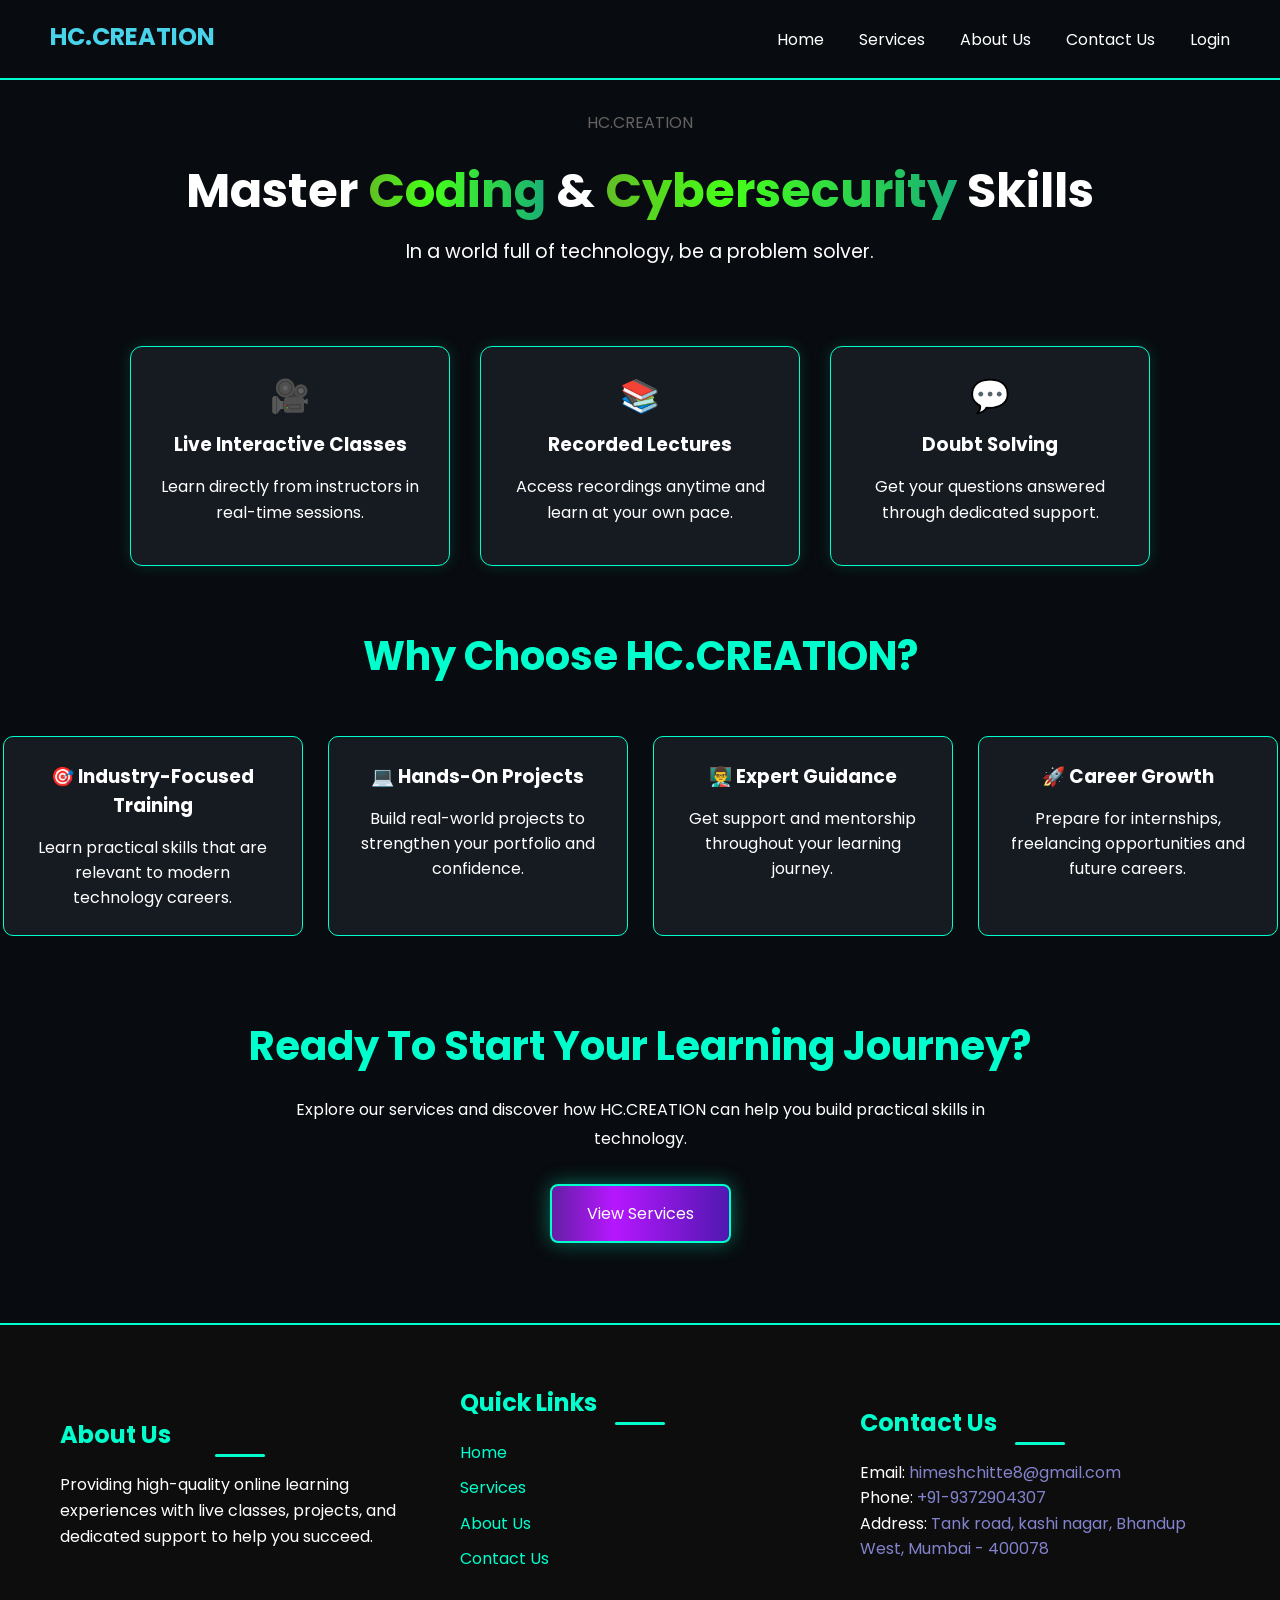
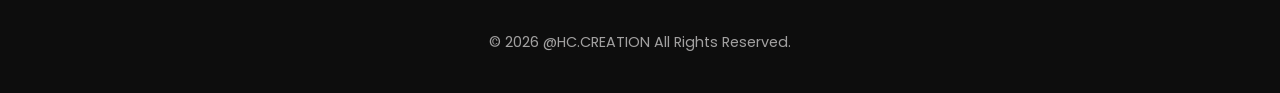
<file: index.html>
<!DOCTYPE html>
<html lang="en">
  <head>
    <meta charset="UTF-8" />
    <meta name="viewport" content="width=device-width, initial-scale=1.0" />
    <meta name="description" content="HC.CREATION - Learn Coding, Cybersecurity, Ethical Hacking, Web Development and Technology Skills through Live Classes and Practical Learning." />
    <meta name="keywords" content="HC Creation, Coding Classes, Cybersecurity, Ethical Hacking, Web Development, Online Learning, Programming Courses" />
    <meta name="author" content="HC.CREATION" />

    <title>HC.CREATION | Online Learning Platform</title>
    <link rel="icon" type="image/png" href="Logo HC.png" />
    <link rel="stylesheet" href="style.css" />
    <link rel="preconnect" href="https://fonts.googleapis.com" />
    <link rel="preconnect" href="https://fonts.gstatic.com" crossorigin />
    <link href="https://fonts.googleapis.com/css2?family=Poppins:wght@100;200;300;400;500;600;700;800;900&display=swap" rel="stylesheet" />
    <script src="index.js" defer></script>
  </head>

  <body>
    <nav>
      <div class="logo">
        <label class="Logo">HC.CREATION</label>
      </div>
      <ul class="sidebar">
        <li onclick="hideSidebar()">
          <a href="#">
            <svg xmlns="http://www.w3.org/2000/svg" height="26px" viewBox="0 -960 960 960" width="26px" fill="#e8eaed">
              <path d="m256-200-56-56 224-224-224-224 56-56 224 224 224-224 56 56-224 224 224 224-56 56-224-224-224 224Z" />
            </svg>
          </a>
        </li>
        <li>
          <a href="index.html">Home</a>
        </li>
        <li>
          <a href="Services.html">Services</a>
        </li>
        <li>
          <a href="About.html">About Us</a>
        </li>
        <li>
          <a href="Contact Us.html">Contact Us</a>
        </li>
        <li>
          <a href="Login.html">Login</a>
        </li>
      </ul>
      <ul>
        <li class="hideOnMobile">
          <a href="index.html">Home</a>
        </li>
        <li class="hideOnMobile">
          <a href="Services.html">Services</a>
        </li>
        <li class="hideOnMobile">
          <a href="About.html">About Us</a>
        </li>
        <li class="hideOnMobile">
          <a href="Contact Us.html">Contact Us</a>
        </li>
        <li class="hideOnMobile">
          <a href="Login.html">Login</a>
        </li>
        <li class="menu-button" onclick="showSidebar()">
          <a href="#">
            <svg xmlns="http://www.w3.org/2000/svg" height="26px" viewBox="0 -960 960 960" width="26px" fill="#e8eaed">
              <path d="M120-240v-80h720v80H120Zm0-200v-80h720v80H120Zm0-200v-80h720v80H120Z" />
            </svg>
          </a>
        </li>
      </ul>
    </nav>
    <section class="head-content">
      <div class="head-content-1">
        <div class="head-content-badge">HC.CREATION</div>
        <h1 id="Dynamic-heding">
          Master
          <span class="Heading">Coding</span>
          &
          <span class="Heading">Cybersecurity</span>
          Skills
        </h1>
        <p>In a world full of technology, be a problem solver.</p>
      </div>
    </section>
    <section class="features">
      <div class="feature-card">
        <h2>🎥</h2>
        <h3>Live Interactive Classes</h3>
        <p>Learn directly from instructors in real-time sessions.</p>
      </div>

      <div class="feature-card">
        <h2>📚</h2>
        <h3>Recorded Lectures</h3>
        <p>Access recordings anytime and learn at your own pace.</p>
      </div>

      <div class="feature-card">
        <h2>💬</h2>
        <h3>Doubt Solving</h3>
        <p>Get your questions answered through dedicated support.</p>
      </div>
    </section>
    <section class="why-choose">
      <h2>Why Choose HC.CREATION?</h2>

      <div class="why-grid">
        <div class="why-card">
          <h3>🎯 Industry-Focused Training</h3>
          <p>Learn practical skills that are relevant to modern technology careers.</p>
        </div>

        <div class="why-card">
          <h3>💻 Hands-On Projects</h3>
          <p>Build real-world projects to strengthen your portfolio and confidence.</p>
        </div>

        <div class="why-card">
          <h3>👨‍🏫 Expert Guidance</h3>
          <p>Get support and mentorship throughout your learning journey.</p>
        </div>

        <div class="why-card">
          <h3>🚀 Career Growth</h3>
          <p>Prepare for internships, freelancing opportunities and future careers.</p>
        </div>
      </div>
    </section>
    <section class="homepage-cta">
      <h2>Ready To Start Your Learning Journey?</h2>

      <p>Explore our services and discover how HC.CREATION can help you build practical skills in technology.</p>

      <a href="Services.html" class="cta-btn">View Services</a>
    </section>
    <footer class="footer" role="contentinfo">
      <div class="container">
        <div class="footer-content">
          <div class="footer-section">
            <h3>About Us</h3>
            <p>Providing high-quality online learning experiences with live classes, projects, and dedicated support to help you succeed.</p>
          </div>

          <div class="footer-section">
            <h3>Quick Links</h3>
            <ul>
              <li>
                <a href="index.html">Home</a>
              </li>
              <li>
                <a href="Services.html">Services</a>
              </li>
              <li>
                <a href="About.html">About Us</a>
              </li>
              <li>
                <a href="Contact Us.html">Contact Us</a>
              </li>
            </ul>
          </div>

          <div class="footer-section">
            <h3>Contact Us</h3>
            <p>
              Email: <a href="mailto:himeshchitte8@gmail.com" class="touch-target">himeshchitte8@gmail.com</a>
            </p>
            <p>
              Phone: <a href="tel:+919372904307" class="touch-target">+91-9372904307</a>
            </p>
            <p>
              Address: <a href="https://maps.app.goo.gl/KZtb7geVfrtwzb47A" target="_blank" rel="noopener" class="touch-target">Tank road, kashi nagar, Bhandup West, Mumbai - 400078</a>
            </p>
          </div>
        </div>

        <div class="footer-bottom">
          <p>&copy; 2026 @HC.CREATION All Rights Reserved.</p>
        </div>
      </div>
    </footer>
  </body>
</html>
</file>
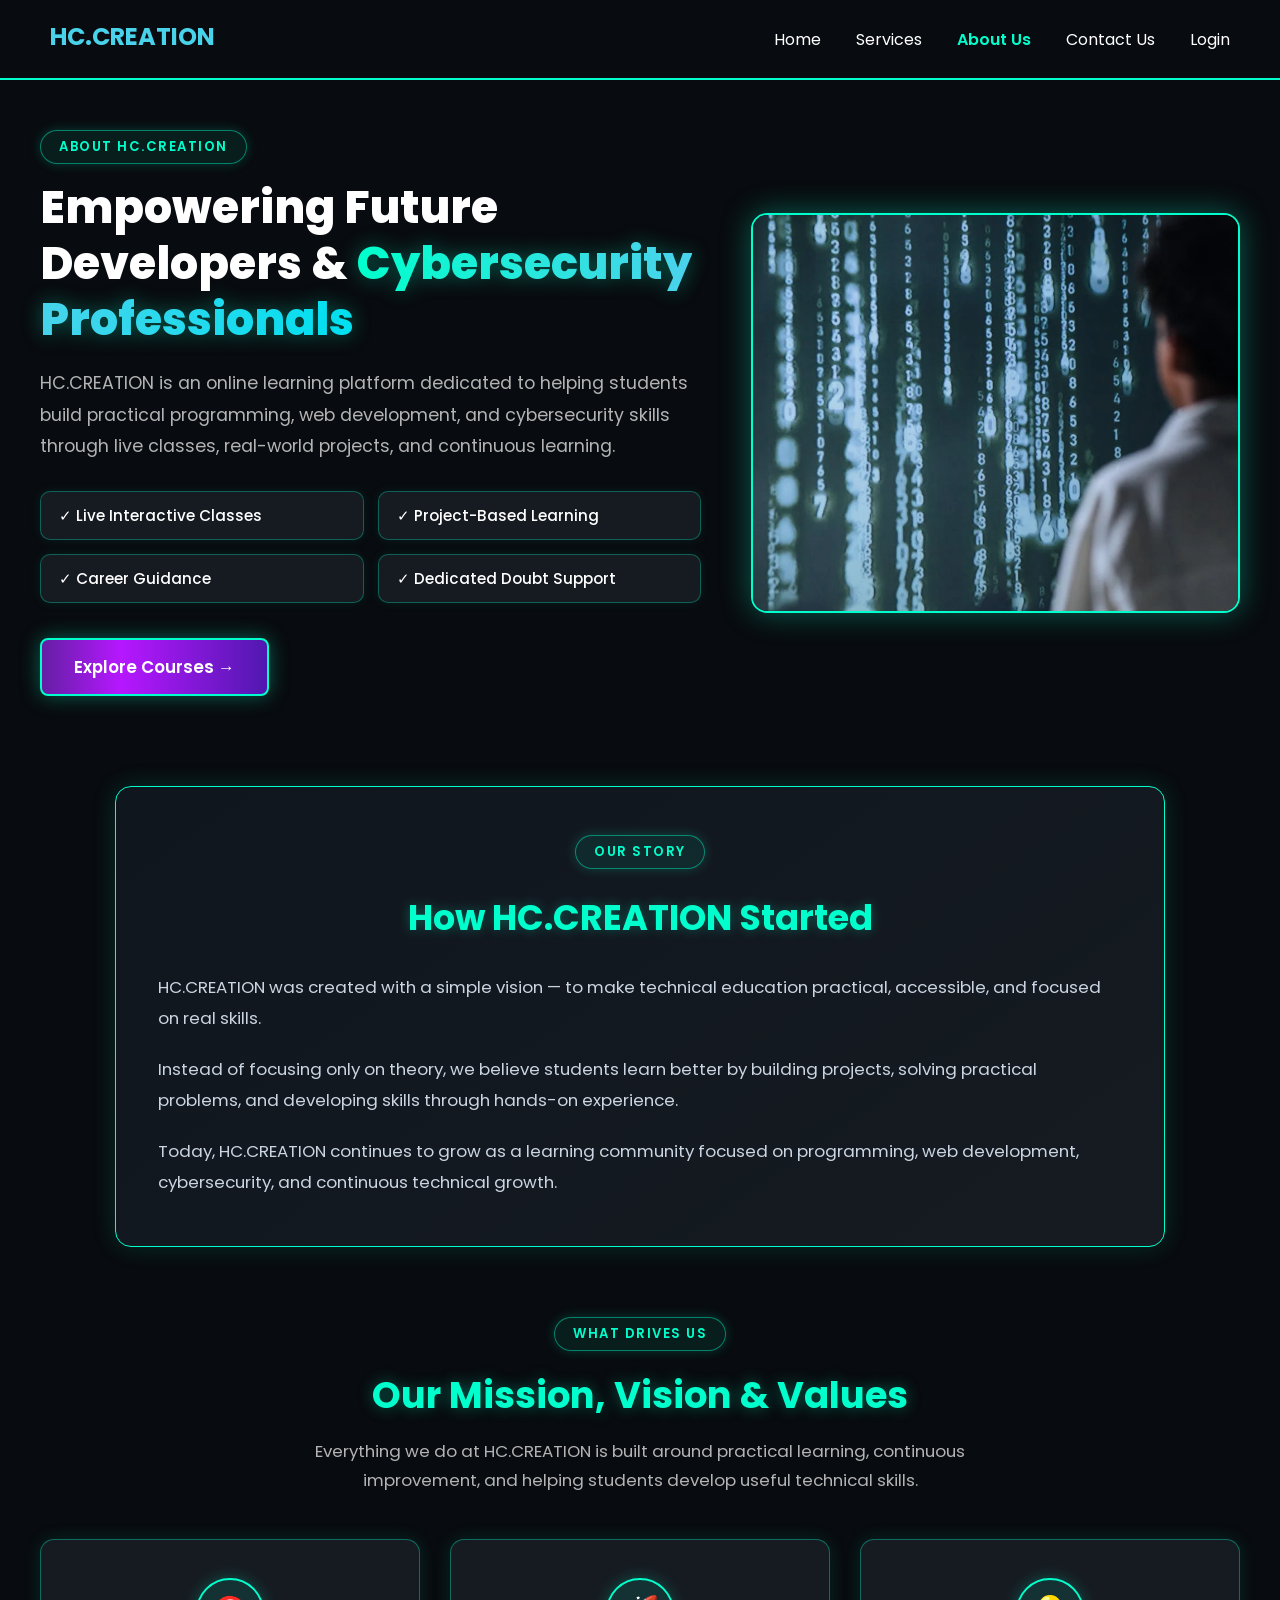
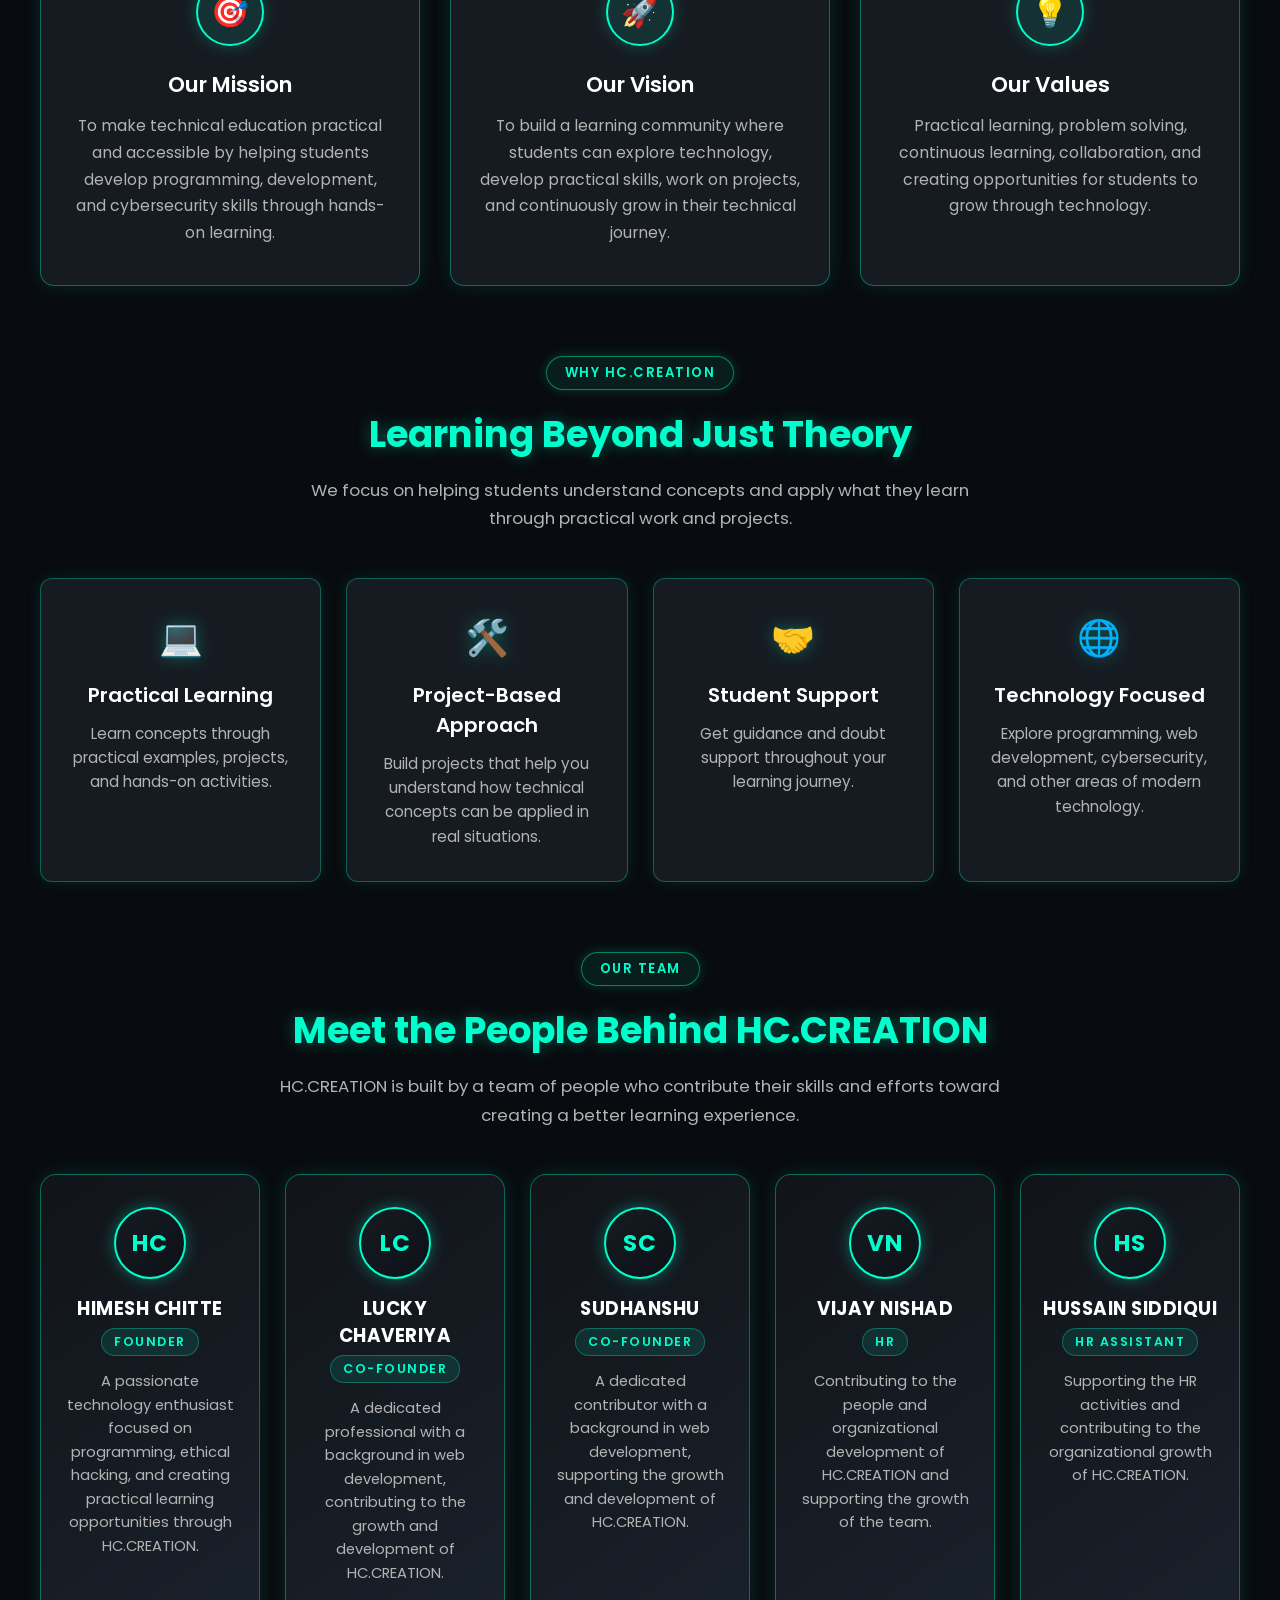
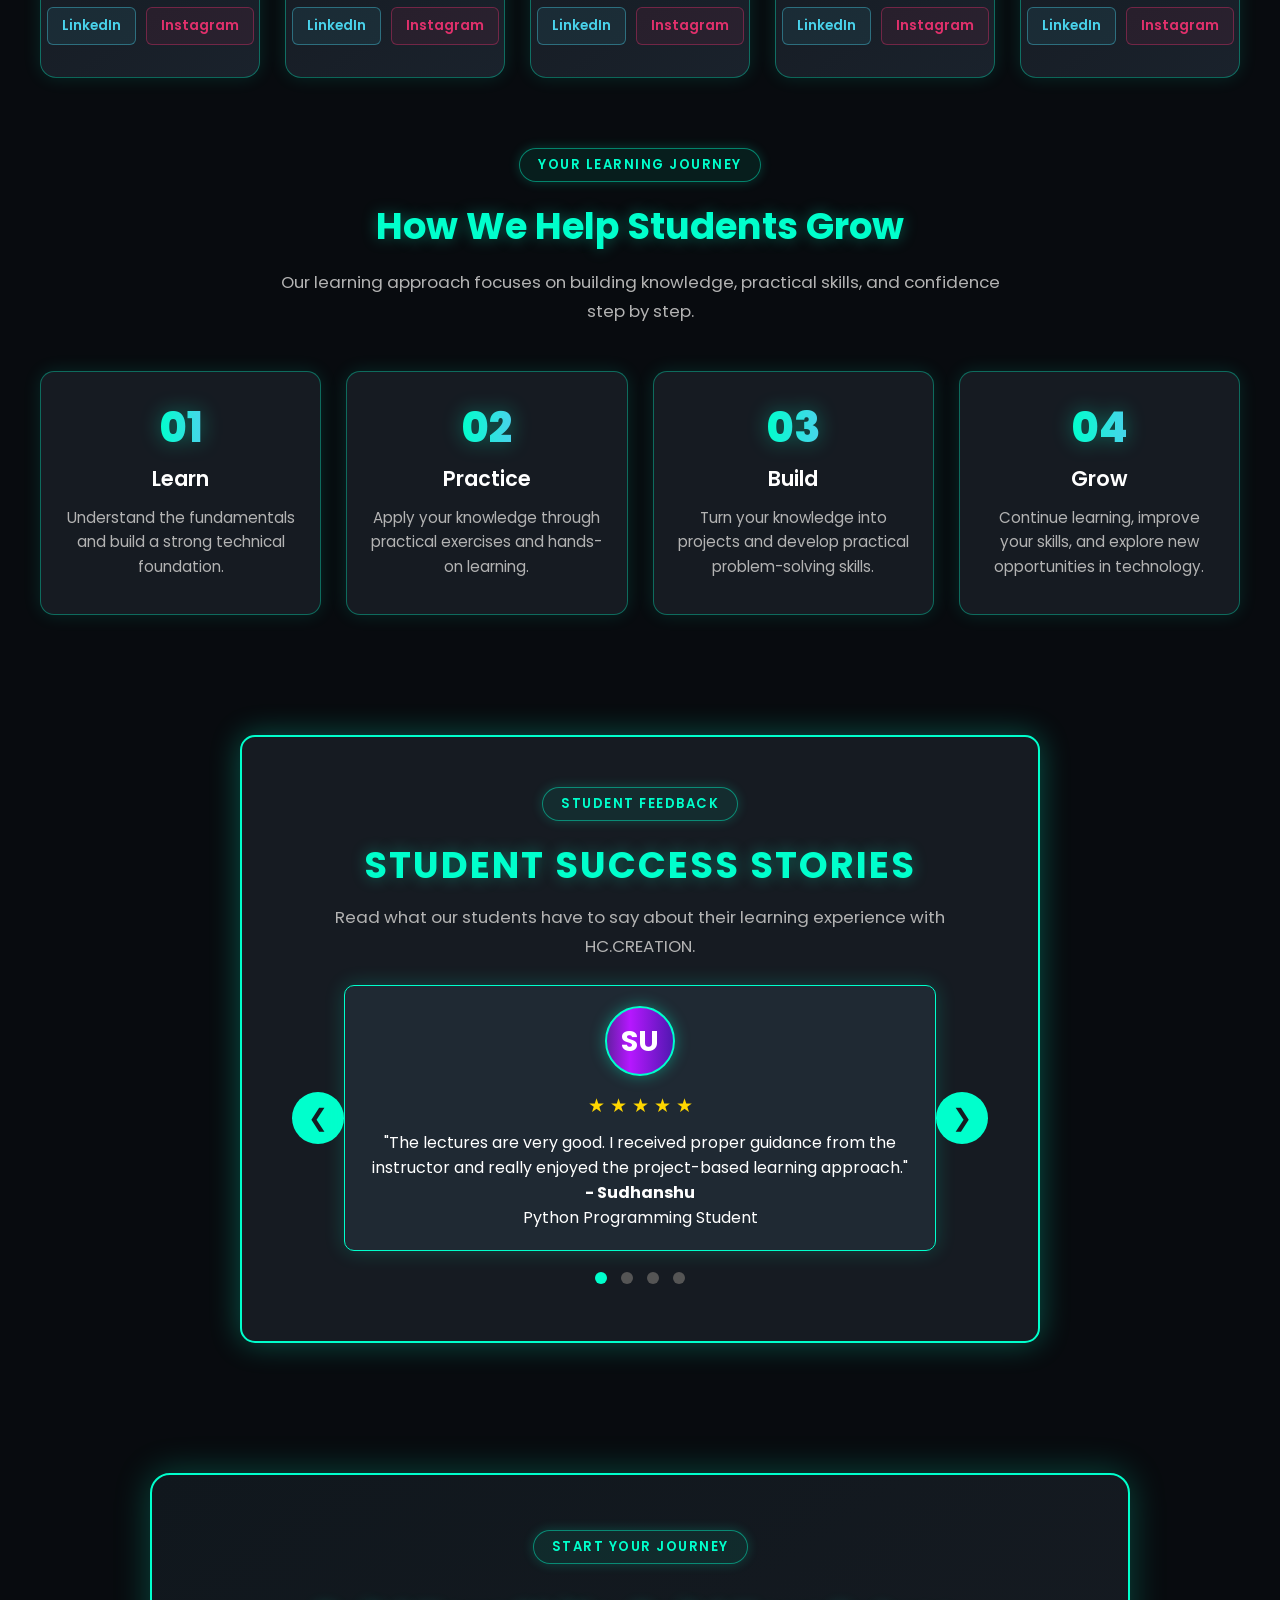
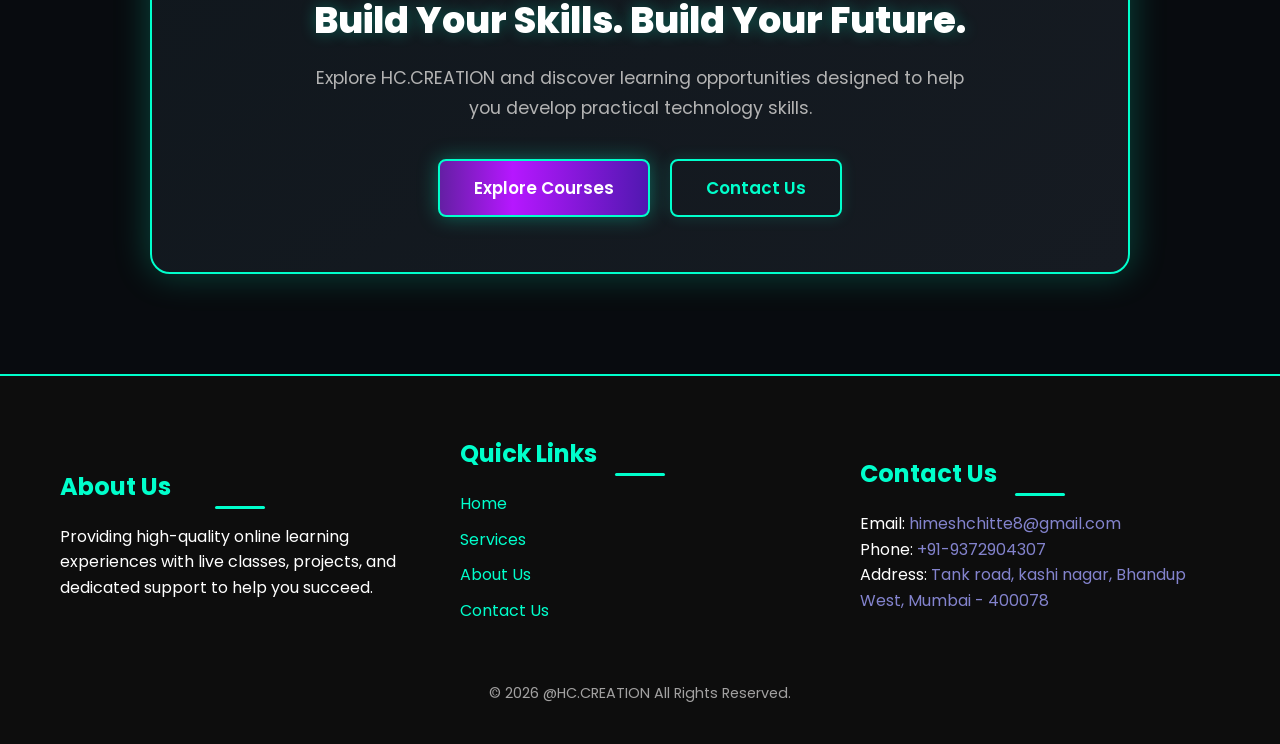
<file: About.html>
<!DOCTYPE html>
<html lang="en">
  <head>
    <meta charset="UTF-8" />
    <meta name="viewport" content="width=device-width, initial-scale=1.0" />
    <meta name="theme-color" content="#0d1117" />
    <meta name="description" content="About HC.CREATION - Learn more about our mission, vision, and team empowering future developers and cybersecurity professionals through practical, project-based learning." />
    <meta name="keywords" content="About HC Creation, Coding Classes, Cybersecurity, Ethical Hacking, Web Development, Team" />
    <meta name="author" content="HC.CREATION" />
    <link rel="icon" type="image/png" href="Logo HC.png" />
    <title>About Us | HC.CREATION</title>
    <link rel="preconnect" href="https://fonts.googleapis.com" />
    <link rel="preconnect" href="https://fonts.gstatic.com" crossorigin />
    <link href="https://fonts.googleapis.com/css2?family=Poppins:wght@100;200;300;400;500;600;700;800;900&display=swap" rel="stylesheet" />
    <link rel="stylesheet" href="style.css" />
    <script src="index.js" defer></script>
  </head>
  <body>
    <nav>
      <div class="logo">
        <label class="Logo">HC.CREATION</label>
      </div>
      <ul class="sidebar">
        <li onclick="hideSidebar()">
          <a href="#">
            <svg xmlns="http://www.w3.org/2000/svg" height="26px" viewBox="0 -960 960 960" width="26px" fill="#e8eaed">
              <path d="m256-200-56-56 224-224-224-224 56-56 224 224 224-224 56 56-224 224 224 224-56 56-224-224-224 224Z" />
            </svg>
          </a>
        </li>
        <li>
          <a href="index.html">Home</a>
        </li>
        <li>
          <a href="Services.html">Services</a>
        </li>
        <li>
          <a href="About.html" class="active">About Us</a>
        </li>
        <li>
          <a href="Contact Us.html">Contact Us</a>
        </li>
        <li>
          <a href="Login.html">Login</a>
        </li>
      </ul>
      <ul>
        <li class="hideOnMobile">
          <a href="index.html">Home</a>
        </li>
        <li class="hideOnMobile">
          <a href="Services.html">Services</a>
        </li>
        <li class="hideOnMobile">
          <a href="About.html" class="active">About Us</a>
        </li>
        <li class="hideOnMobile">
          <a href="Contact Us.html">Contact Us</a>
        </li>
        <li class="hideOnMobile">
          <a href="Login.html">Login</a>
        </li>
        <li class="menu-button" onclick="showSidebar()">
          <a href="#">
            <svg xmlns="http://www.w3.org/2000/svg" height="26px" viewBox="0 -960 960 960" width="26px" fill="#e8eaed">
              <path d="M120-240v-80h720v80H120Zm0-200v-80h720v80H120Zm0-200v-80h720v80H120Z" />
            </svg>
          </a>
        </li>
      </ul>
    </nav>

    <main id="About" class="about-section">
      <!-- 1. Hero Section -->
      <section class="about-hero">
        <div class="about-hero-content">
          <span class="about-badge">ABOUT HC.CREATION</span>

          <h1 class="about-title">
            Empowering Future Developers &
            <span>Cybersecurity Professionals</span>
          </h1>

          <p class="about-description">
            HC.CREATION is an online learning platform dedicated to helping
            students build practical programming, web development, and
            cybersecurity skills through live classes, real-world projects,
            and continuous learning.
          </p>

          <div class="about-highlights">
            <div class="highlight-item">✓ Live Interactive Classes</div>
            <div class="highlight-item">✓ Project-Based Learning</div>
            <div class="highlight-item">✓ Career Guidance</div>
            <div class="highlight-item">✓ Dedicated Doubt Support</div>
          </div>

          <div class="about-buttons">
            <a href="explore courses.html" class="btn-primary">
              Explore Courses &rarr;
            </a>
          </div>
        </div>

        <div class="about-hero-image">
          <img
            src="About page img.webp"
            alt="Students learning with HC.CREATION"
            loading="lazy"
          />
        </div>
      </section>

      <!-- 2. Story Section -->
      <section class="about-story">
        <div class="story-header">
          <span class="about-badge">OUR STORY</span>
          <h2>How HC.CREATION Started</h2>
        </div>

        <div class="story-content">
          <p>
            HC.CREATION was created with a simple vision &mdash; to make technical
            education practical, accessible, and focused on real skills.
          </p>
          <p>
            Instead of focusing only on theory, we believe students learn
            better by building projects, solving practical problems, and
            developing skills through hands-on experience.
          </p>
          <p>
            Today, HC.CREATION continues to grow as a learning community
            focused on programming, web development, cybersecurity, and
            continuous technical growth.
          </p>
        </div>
      </section>

      <!-- 3. Values Section -->
      <section class="about-values">
        <div class="section-heading">
          <span class="about-badge">WHAT DRIVES US</span>
          <h2>Our Mission, Vision & Values</h2>
          <p>
            Everything we do at HC.CREATION is built around practical
            learning, continuous improvement, and helping students develop
            useful technical skills.
          </p>
        </div>

        <div class="values-container">
          <div class="value-card">
            <div class="value-icon">🎯</div>
            <h3>Our Mission</h3>
            <p>
              To make technical education practical and accessible by
              helping students develop programming, development, and
              cybersecurity skills through hands-on learning.
            </p>
          </div>

          <div class="value-card">
            <div class="value-icon">🚀</div>
            <h3>Our Vision</h3>
            <p>
              To build a learning community where students can explore
              technology, develop practical skills, work on projects,
              and continuously grow in their technical journey.
            </p>
          </div>

          <div class="value-card">
            <div class="value-icon">💡</div>
            <h3>Our Values</h3>
            <p>
              Practical learning, problem solving, continuous learning,
              collaboration, and creating opportunities for students to
              grow through technology.
            </p>
          </div>
        </div>
      </section>

      <!-- 4. Why HC.CREATION Section -->
      <section class="why-hc-section">
        <div class="section-heading">
          <span class="about-badge">WHY HC.CREATION</span>
          <h2>Learning Beyond Just Theory</h2>
          <p>
            We focus on helping students understand concepts and apply
            what they learn through practical work and projects.
          </p>
        </div>

        <div class="why-hc-container">
          <div class="why-hc-card">
            <div class="why-hc-icon">💻</div>
            <h3>Practical Learning</h3>
            <p>
              Learn concepts through practical examples, projects,
              and hands-on activities.
            </p>
          </div>

          <div class="why-hc-card">
            <div class="why-hc-icon">🛠️</div>
            <h3>Project-Based Approach</h3>
            <p>
              Build projects that help you understand how technical
              concepts can be applied in real situations.
            </p>
          </div>

          <div class="why-hc-card">
            <div class="why-hc-icon">🤝</div>
            <h3>Student Support</h3>
            <p>
              Get guidance and doubt support throughout your learning
              journey.
            </p>
          </div>

          <div class="why-hc-card">
            <div class="why-hc-icon">🌐</div>
            <h3>Technology Focused</h3>
            <p>
              Explore programming, web development, cybersecurity,
              and other areas of modern technology.
            </p>
          </div>
        </div>
      </section>

      <!-- 5. Team Section -->
      <section class="meet-our-team">
        <div class="section-heading">
          <span class="about-badge">OUR TEAM</span>
          <h2>Meet the People Behind HC.CREATION</h2>
          <p>
            HC.CREATION is built by a team of people who contribute
            their skills and efforts toward creating a better learning
            experience.
          </p>
        </div>

        <div class="team-container">
          <div class="team-member">
            <div class="team-avatar">HC</div>
            <h3>HIMESH CHITTE</h3>
            <strong>FOUNDER</strong>
            <p>
              A passionate technology enthusiast focused on programming,
              ethical hacking, and creating practical learning opportunities
              through HC.CREATION.
            </p>
            <div class="social-links">
              <a
                href="https://www.linkedin.com/in/himesh-chitte"
                target="_blank"
                rel="noopener"
                class="btn-about-linkedin"
              >
                LinkedIn
              </a>
              <a
                href="https://www.instagram.com/_himesh.here_"
                target="_blank"
                rel="noopener"
                class="btn-about-instagram"
              >
                Instagram
              </a>
            </div>
          </div>

          <div class="team-member">
            <div class="team-avatar">LC</div>
            <h3>LUCKY CHAVERIYA</h3>
            <strong>CO-FOUNDER</strong>
            <p>
              A dedicated professional with a background in web development,
              contributing to the growth and development of HC.CREATION.
            </p>
            <div class="social-links">
              <a
                href="https://www.linkedin.com/in/lucku-chaveriya-130192332/"
                target="_blank"
                rel="noopener"
                class="btn-about-linkedin"
              >
                LinkedIn
              </a>
              <a
                href="https://www.instagram.com/mr_luck_09/"
                target="_blank"
                rel="noopener"
                class="btn-about-instagram"
              >
                Instagram
              </a>
            </div>
          </div>

          <div class="team-member">
            <div class="team-avatar">SC</div>
            <h3>SUDHANSHU</h3>
            <strong>CO-FOUNDER</strong>
            <p>
              A dedicated contributor with a background in web development,
              supporting the growth and development of HC.CREATION.
            </p>
            <div class="social-links">
              <a
                href="http://www.linkedin.com/in/sudhanshuch"
                target="_blank"
                rel="noopener"
                class="btn-about-linkedin"
              >
                LinkedIn
              </a>
              <a
                href="https://www.instagram.com/n_even134/"
                target="_blank"
                rel="noopener"
                class="btn-about-instagram"
              >
                Instagram
              </a>
            </div>
          </div>

          <div class="team-member">
            <div class="team-avatar">VN</div>
            <h3>VIJAY NISHAD</h3>
            <strong>HR</strong>
            <p>
              Contributing to the people and organizational development
              of HC.CREATION and supporting the growth of the team.
            </p>
            <div class="social-links">
              <a
                href="https://www.linkedin.com/in/vijay-nishad-337204346/"
                target="_blank"
                rel="noopener"
                class="btn-about-linkedin"
              >
                LinkedIn
              </a>
              <a
                href="https://www.instagram.com/nishad.2005/"
                target="_blank"
                rel="noopener"
                class="btn-about-instagram"
              >
                Instagram
              </a>
            </div>
          </div>

          <div class="team-member">
            <div class="team-avatar">HS</div>
            <h3>HUSSAIN SIDDIQUI</h3>
            <strong>HR ASSISTANT</strong>
            <p>
              Supporting the HR activities and contributing to the
              organizational growth of HC.CREATION.
            </p>
            <div class="social-links">
              <a
                href="#"
                class="btn-about-linkedin"
              >
                LinkedIn
              </a>
              <a
                href="https://www.instagram.com/_hussain__88/"
                target="_blank"
                rel="noopener"
                class="btn-about-instagram"
              >
                Instagram
              </a>
            </div>
          </div>
        </div>
      </section>

      <!-- 6. Student Growth Section -->
      <section class="student-growth-section">
        <div class="section-heading">
          <span class="about-badge">YOUR LEARNING JOURNEY</span>
          <h2>How We Help Students Grow</h2>
          <p>
            Our learning approach focuses on building knowledge,
            practical skills, and confidence step by step.
          </p>
        </div>

        <div class="growth-container">
          <div class="growth-card">
            <span class="growth-number">01</span>
            <h3>Learn</h3>
            <p>
              Understand the fundamentals and build a strong technical
              foundation.
            </p>
          </div>

          <div class="growth-card">
            <span class="growth-number">02</span>
            <h3>Practice</h3>
            <p>
              Apply your knowledge through practical exercises and
              hands-on learning.
            </p>
          </div>

          <div class="growth-card">
            <span class="growth-number">03</span>
            <h3>Build</h3>
            <p>
              Turn your knowledge into projects and develop practical
              problem-solving skills.
            </p>
          </div>

          <div class="growth-card">
            <span class="growth-number">04</span>
            <h3>Grow</h3>
            <p>
              Continue learning, improve your skills, and explore new
              opportunities in technology.
            </p>
          </div>
        </div>
      </section>

      <!-- 7. Testimonials Section -->
      <section class="testimonials" aria-label="Student Testimonials">
        <div class="section-heading" style="margin-bottom: 25px;">
          <span class="about-badge">STUDENT FEEDBACK</span>
          <h2 class="testimonial-head" style="margin-bottom: 10px;">Student Success Stories</h2>
          <p>Read what our students have to say about their learning experience with HC.CREATION.</p>
        </div>
        <div class="testimonial-nav">
          <button class="testimonial-prev" aria-label="Previous testimonial">&#10094;</button>

          <div class="testimonial-container">
            <div class="testimonial active">
              <div class="Student-info">
                <div class="Student-avatar">SU</div>
                <div class="Student-rating">
                  <span class="star">&#9733;</span>
                  <span class="star">&#9733;</span>
                  <span class="star">&#9733;</span>
                  <span class="star">&#9733;</span>
                  <span class="star">&#9733;</span>
                </div>
              </div>
              <p class="testimonial-text">"The lectures are very good. I received proper guidance from the instructor and really enjoyed the project-based learning approach."</p>
              <h4 class="Student-name">- Sudhanshu</h4>
              <span class="Student-course">Python Programming Student</span>
            </div>
            <div class="testimonial">
              <div class="Student-info">
                <div class="Student-avatar">VN</div>
                <div class="Student-rating">
                  <span class="star">&#9733;</span>
                  <span class="star">&#9733;</span>
                  <span class="star">&#9733;</span>
                  <span class="star">&#9733;</span>
                </div>
              </div>
              <p class="testimonial-text">"I had a very good learning experience through the live classes and practical sessions. I also liked the teaching methodology."</p>
              <h4 class="Student-name">- Vijay Nishad</h4>
              <span class="Student-course">Python Programming Student</span>
            </div>
            <div class="testimonial">
              <div class="Student-info">
                <div class="Student-avatar">SH</div>
                <div class="Student-rating">
                  <span class="star">&#9733;</span>
                  <span class="star">&#9733;</span>
                  <span class="star">&#9733;</span>
                  <span class="star">&#9733;</span>
                  <span class="star">&#9733;</span>
                </div>
              </div>
              <p class="testimonial-text">"The classes were really helpful. The future guidance was excellent, and I learned Python programming through practical projects."</p>
              <h4 class="Student-name">- Shilpa</h4>
              <span class="Student-course">Web Development Student</span>
            </div>
            <div class="testimonial">
              <div class="Student-info">
                <div class="Student-avatar">SS</div>
                <div class="Student-rating">
                  <span class="star">&#9733;</span>
                  <span class="star">&#9733;</span>
                  <span class="star">&#9733;</span>
                  <span class="star">&#9733;</span>
                  <span class="star">&#9733;</span>
                </div>
              </div>
              <p class="testimonial-text">"I am currently learning Cybersecurity from HC.CREATION. The deep explanations and teaching style make the concepts easy to understand."</p>
              <h4 class="Student-name">- Sanchita Shinde</h4>
              <span class="Student-course">Cybersecurity Student</span>
            </div>
          </div>
          <button class="testimonial-next" aria-label="Next testimonial">&#10095;</button>
        </div>
        <div class="testimonial-dots">
          <span class="testimonial-dot active" aria-label="Testimonial 1"></span>
          <span class="testimonial-dot" aria-label="Testimonial 2"></span>
          <span class="testimonial-dot" aria-label="Testimonial 3"></span>
          <span class="testimonial-dot" aria-label="Testimonial 4"></span>
        </div>
      </section>

      <!-- 8. Call To Action Section -->
      <section class="call-to-action">
        <span class="about-badge">START YOUR JOURNEY</span>

        <h2 class="call-to-action-heading">
          Build Your Skills. Build Your Future.
        </h2>

        <p class="call-to-action-content">
          Explore HC.CREATION and discover learning opportunities
          designed to help you develop practical technology skills.
        </p>

        <div class="call-to-action-btn">
          <a href="explore courses.html" class="about-btn-1">
            Explore Courses
          </a>
          <a href="Contact Us.html" class="about-btn-secondary">
            Contact Us
          </a>
        </div>
      </section>
    </main>

    <footer class="footer" role="contentinfo">
      <div class="container">
        <div class="footer-content">
          <div class="footer-section">
            <h3>About Us</h3>
            <p>Providing high-quality online learning experiences with live classes, projects, and dedicated support to help you succeed.</p>
          </div>

          <div class="footer-section">
            <h3>Quick Links</h3>
            <ul>
              <li>
                <a href="index.html">Home</a>
              </li>
              <li>
                <a href="Services.html">Services</a>
              </li>
              <li>
                <a href="About.html">About Us</a>
              </li>
              <li>
                <a href="Contact Us.html">Contact Us</a>
              </li>
            </ul>
          </div>

          <div class="footer-section">
            <h3>Contact Us</h3>
            <p>
              Email: <a href="mailto:himeshchitte8@gmail.com" class="touch-target">himeshchitte8@gmail.com</a>
            </p>
            <p>
              Phone: <a href="tel:+919372904307" class="touch-target">+91-9372904307</a>
            </p>
            <p>
              Address: <a href="https://maps.app.goo.gl/KZtb7geVfrtwzb47A" target="_blank" rel="noopener" class="touch-target">Tank road, kashi nagar, Bhandup West, Mumbai - 400078</a>
            </p>
          </div>
        </div>

        <div class="footer-bottom">
          <p>&copy; 2026 @HC.CREATION All Rights Reserved.</p>
        </div>
      </div>
    </footer>
  </body>
</html>
</file>
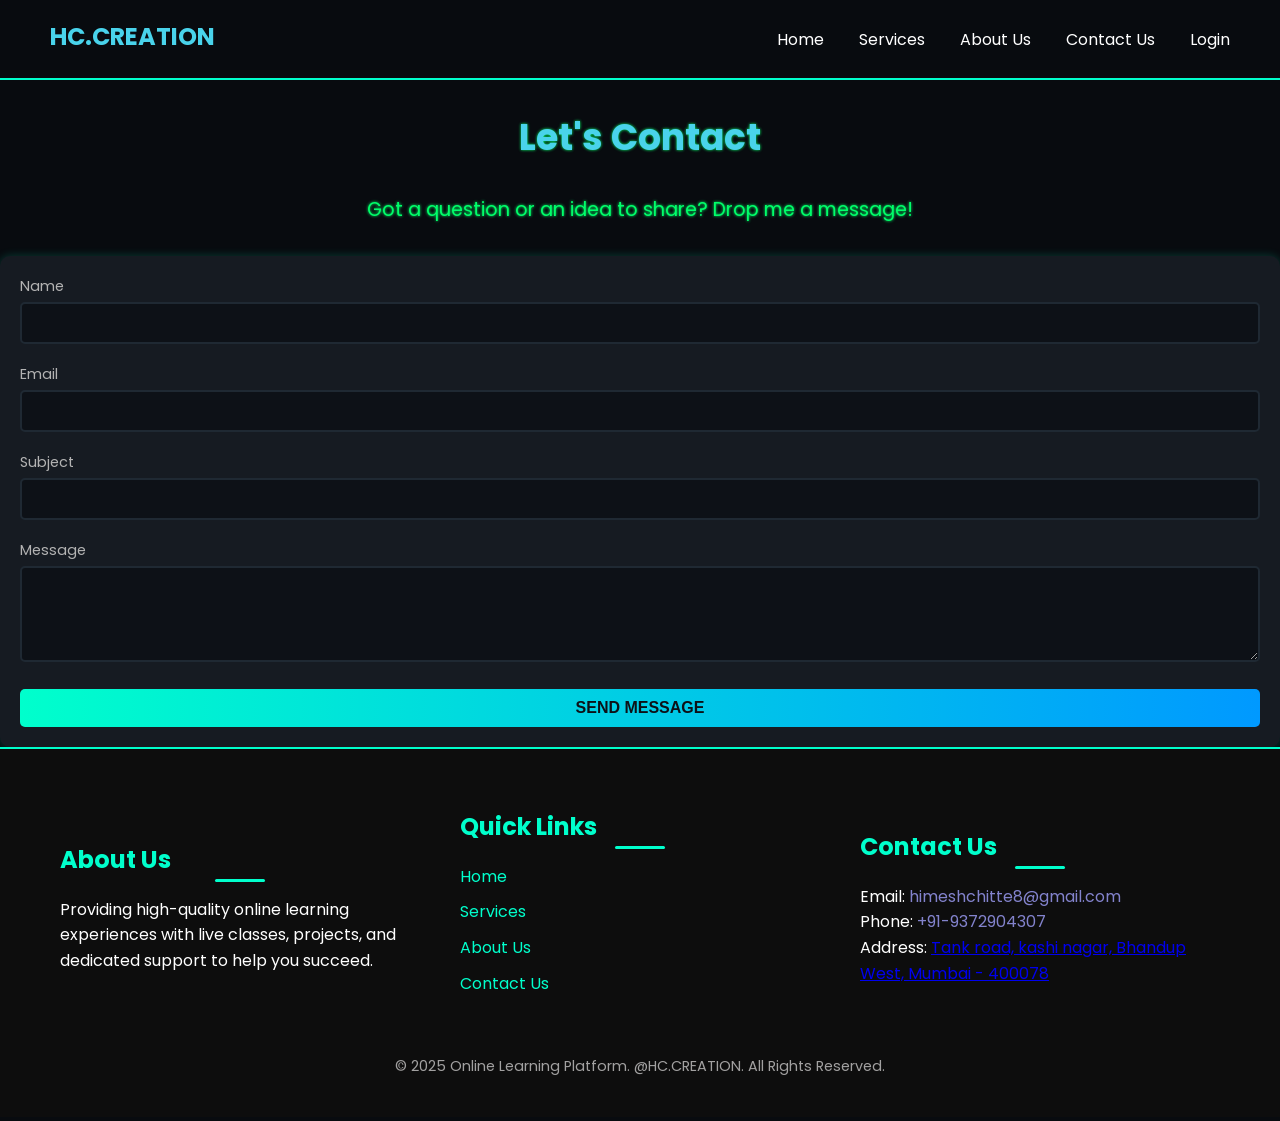
<file: Contact Us.html>
<!DOCTYPE html>
<html lang="en">

<head>
    <meta charset="UTF-8">
    <meta name="viewport" content="width=device-width, initial-scale=1.0">
    <meta name="viewport" content="width=device-width, initial-scale=1.0">
    <link rel="icon" href="Logo HC.png" />
    <title>Contact Us</title>
    <link rel="preconnect" href="https://fonts.googleapis.com">
    <link rel="preconnect" href="https://fonts.gstatic.com" crossorigin>
    <link
        href="https://fonts.googleapis.com/css2?family=Poppins:ital,wght@0,100;0,200;0,300;0,400;0,500;0,600;0,700;0,800;0,900;1,100;1,200;1,300;1,400;1,500;1,600;1,700;1,800;1,900&display=swap"
        rel="stylesheet">
    <link rel="stylesheet" href="style.css">
    <script src="index.js" defer></script>
</head>

<body>
    <nav>
        <div class="logo">
            <label class="Logo">HC.CREATION</label>
        </div>
        <ul class="sidebar">
            <li onclick="hideSidebar()"><a href="#">
                    <svg xmlns="http://www.w3.org/2000/svg" height="26px" viewBox="0 -960 960 960" width="26px"
                        fill="#e8eaed">
                        <path
                            d="m256-200-56-56 224-224-224-224 56-56 224 224 224-224 56 56-224 224 224 224-56 56-224-224-224 224Z" />
                    </svg></a></li>
            <li><a href="index.html">Home</a></li>
            <li><a href="Services.html">Services</a></li>
            <li><a href="About.html">About Us</a></li>
            <li><a href="Contact Us.html">Contact Us</a></li>
            <li><a href="Login.html">Login</a></li>
        </ul>
        <ul>
            <!-- <li><a href="index.html" class="Logo">HC.CREATION</a></li> -->
            <li class="hideOnMobile"><a href="index.html">Home</a></li>
            <li class="hideOnMobile"><a href="Services.html">Services</a></li>
            <li class="hideOnMobile"><a href="About.html">About Us</a></li>
            <li class="hideOnMobile"><a href="Contact Us.html">Contact Us</a></li>
            <li class="hideOnMobile"><a href="Login.html">Login</a></li>
            <li class="menu-button" onclick="showSidebar()"><a href="#">
                    <svg xmlns="http://www.w3.org/2000/svg" height="26px" viewBox="0 -960 960 960" width="26px"
                        fill="#e8eaed">
                        <path d="M120-240v-80h720v80H120Zm0-200v-80h720v80H120Zm0-200v-80h720v80H120Z" />
                    </svg></a></li>
        </ul>
    </nav>
    <section id="Contact-us" class="Contact-us">
        <div class="contact-us-heading">
            <h1>Let's Contact</h1>
        </div>
        <p class="contact-us-para">
            Got a question or an idea to share? Drop me a message!
        </p>
        <form class="contact-form">
            <div class="form-group">
                <label for="name">Name</label>
                <input type="text" id="name" name="name" required />
            </div>
            <div class="form-group">
                <label for="email">Email</label>
                <input type="email" id="email" name="email" required />
            </div>
            <div class="form-group">
                <label for="subject">Subject</label>
                <input type="text" id="subject" name="subject" />
            </div>
            <div class="form-group">
                <label for="message">Message</label>
                <textarea id="message" name="message" rows="4" required></textarea>
            </div>
            <button type="submit" class="submit-btn">Send Message</button>
        </form>

    </section>
    <footer class="footer">
        <div class="container">
            <div class="footer-content">
                <div class="footer-section">
                    <h3>About Us</h3>
                    <p>Providing high-quality online learning experiences with live classes, projects, and dedicated
                        support to help you succeed.</p>
                </div>

                <div class="footer-section">
                    <h3>Quick Links</h3>
                    <ul>
                        <li><a href="index.html">Home</a></li>
                        <li><a href="Services.html">Services</a></li>
                        <li><a href="About.html">About Us</a></li>
                        <li><a href="Contact Us.html">Contact Us</a></li>
                    </ul>
                </div>

                <div class="footer-section">
                    <h3>Contact Us</h3>
                    <p>Email: <a href="mailto:himeshchitte8@gmail.com" class="touch-target"
                            target="_blank">himeshchitte8@gmail.com</a>
                    </p>
                    <p>Phone: <a href="tel:+919372904307" class="touch-target">+91-9372904307</a></p>
                    <p>Address: <a href="https://maps.app.goo.gl/KZtb7geVfrtwzb47A" target="_blank" rel="noopener">
                            Tank road, kashi nagar, Bhandup West, Mumbai - 400078
                        </a></p>
                </div>
            </div>

            <div class="footer-bottom">
                <p>&copy; 2025 Online Learning Platform. @HC.CREATION. All Rights Reserved.</p>
            </div>
        </div>
    </footer>
</body>

</html>
</file>
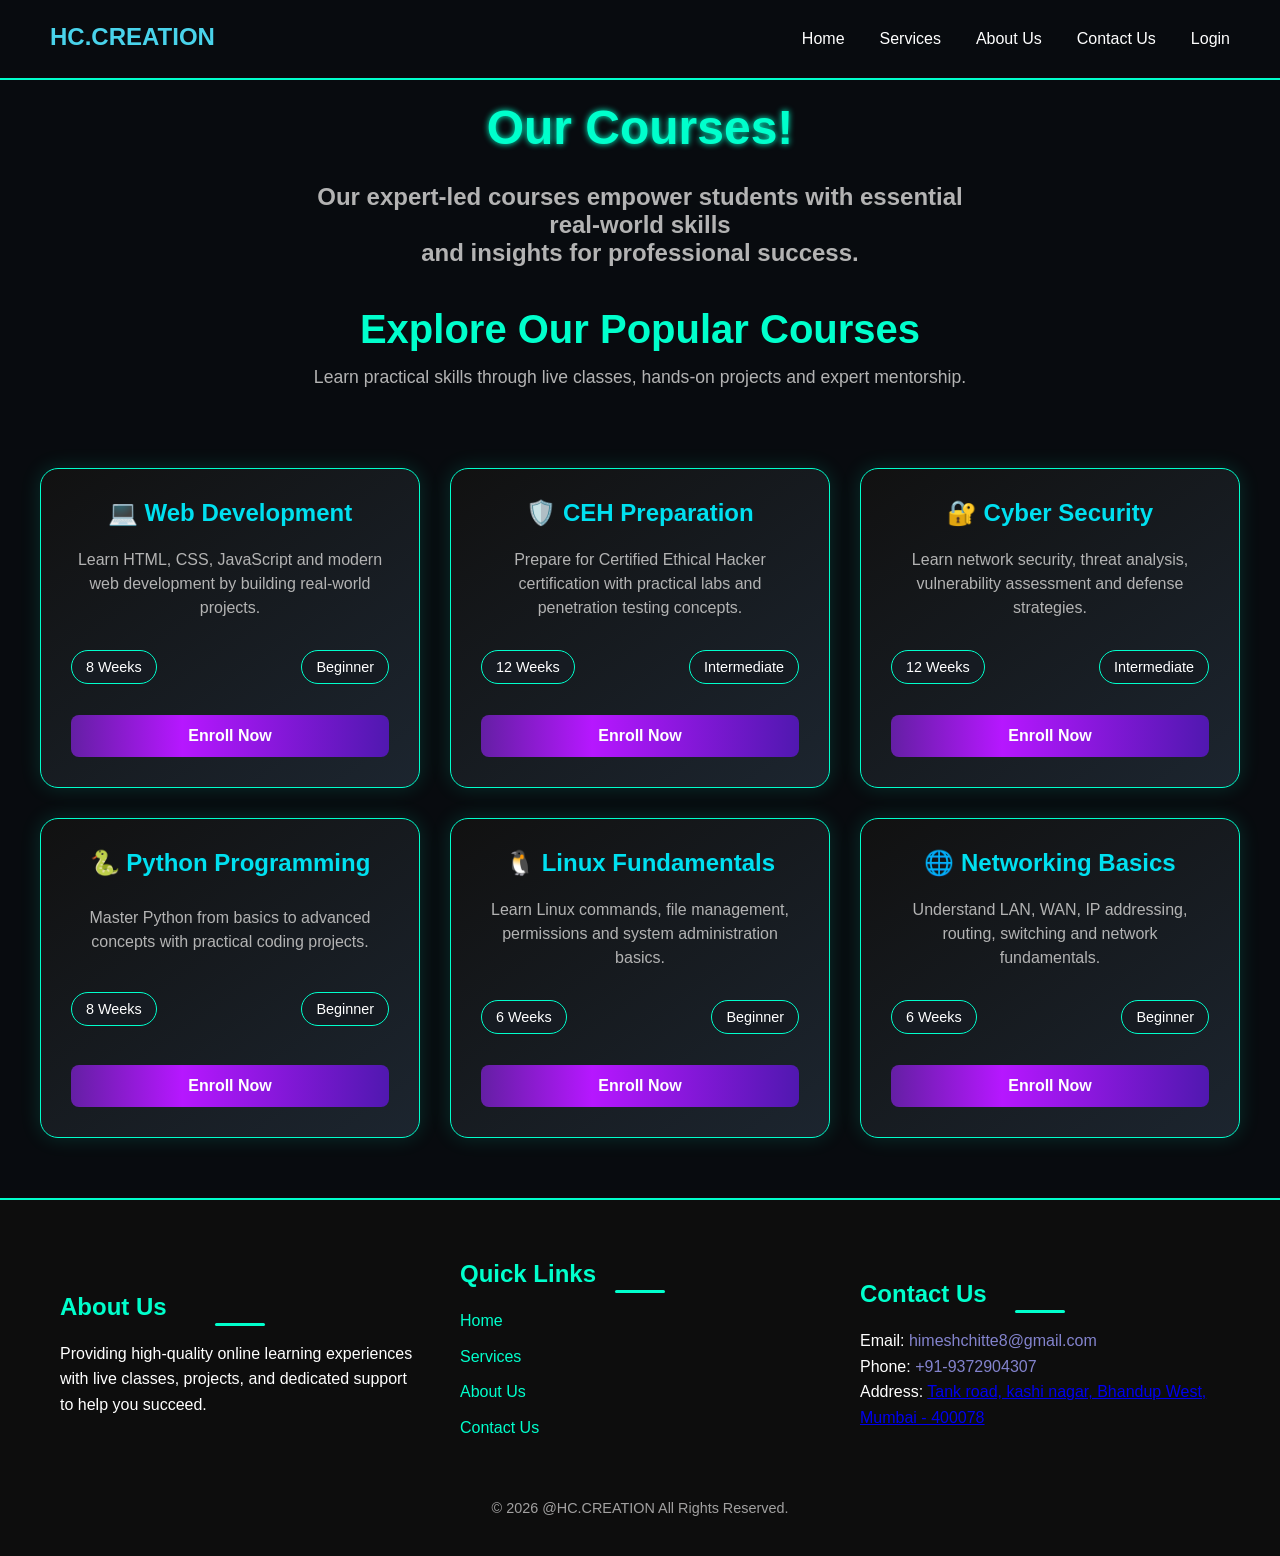
<file: explore courses.html>
<!DOCTYPE html>
<html lang="en">
  <head>
    <meta charset="UTF-8" />
    <meta name="description" content="Explore Python, Web Development, Cybersecurity, Linux and CEH courses at HC.CREATION with live classes, projects and expert mentorship." />
    <meta name="viewport" content="width=device-width, initial-scale=1.0" />
    <link rel="icon" href="Logo HC.png" />
    <title>Explore Courses | HC.CREATION</title>
    <link rel="stylesheet" href="style.css" />
  </head>
  <script src="index.js"></script>
  <script>
    AOS.init()
  </script>
  <body>
    <nav>
      <div class="logo">
        <label class="Logo">HC.CREATION</label>
      </div>
      <ul class="sidebar">
        <li onclick="hideSidebar()">
          <a href="#">
            <svg xmlns="http://www.w3.org/2000/svg" height="26px" viewBox="0 -960 960 960" width="26px" fill="#e8eaed">
              <path d="m256-200-56-56 224-224-224-224 56-56 224 224 224-224 56 56-224 224 224 224-56 56-224-224-224 224Z" />
            </svg>
          </a>
        </li>
        <li>
          <a href="index.html">Home</a>
        </li>
        <li>
          <a href="Services.html">Services</a>
        </li>
        <li>
          <a href="About.html">About Us</a>
        </li>
        <li>
          <a href="Contact Us.html">Contact Us</a>
        </li>
        <li>
          <a href="Login.html">Login</a>
        </li>
      </ul>
      <ul>
        <!-- <li><a href="index.html" class="Logo">HC.CREATION</a></li> -->
        <li class="hideOnMobile">
          <a href="index.html">Home</a>
        </li>
        <li class="hideOnMobile">
          <a href="Services.html">Services</a>
        </li>
        <li class="hideOnMobile">
          <a href="About.html">About Us</a>
        </li>
        <li class="hideOnMobile">
          <a href="Contact Us.html">Contact Us</a>
        </li>
        <li class="hideOnMobile">
          <a href="Login.html">Login</a>
        </li>
        <li class="menu-button" onclick="showSidebar()">
          <a href="#">
            <svg xmlns="http://www.w3.org/2000/svg" height="26px" viewBox="0 -960 960 960" width="26px" fill="#e8eaed">
              <path d="M120-240v-80h720v80H120Zm0-200v-80h720v80H120Zm0-200v-80h720v80H120Z" />
            </svg>
          </a>
        </li>
      </ul>
    </nav>
    <header class="hero">
      <div class="hero-h1">
        <h1 data-aos="fade-down">Our Courses!</h1><br />
        <p data-aos="fade-up">
          <strong>
            Our expert-led courses empower students with essential real-world skills <br />
            and insights for professional success.
          </strong>
        </p>
      </div>
    </header>
    <section class="courses-heading">
      <h2>Explore Our Popular Courses</h2>
      <p>Learn practical skills through live classes, hands-on projects and expert mentorship.</p>
    </section>

    <section class="courses">
      <div class="course-card" data-aos="zoom-in">
        <h2>💻 Web Development</h2>

        <p>Learn HTML, CSS, JavaScript and modern web development by building real-world projects.</p>

        <div class="course-info">
          <span>8 Weeks</span>
          <span>Beginner</span>
        </div>

        <button class="enroll-btn">Enroll Now</button>
      </div>

      <div class="course-card" data-aos="zoom-in" data-aos-delay="100">
        <h2>🛡️ CEH Preparation</h2>

        <p>Prepare for Certified Ethical Hacker certification with practical labs and penetration testing concepts.</p>

        <div class="course-info">
          <span>12 Weeks</span>
          <span>Intermediate</span>
        </div>

        <button class="enroll-btn">Enroll Now</button>
      </div>

      <div class="course-card" data-aos="zoom-in" data-aos-delay="200">
        <h2>🔐 Cyber Security</h2>

        <p>Learn network security, threat analysis, vulnerability assessment and defense strategies.</p>

        <div class="course-info">
          <span>12 Weeks</span>
          <span>Intermediate</span>
        </div>

        <button class="enroll-btn">Enroll Now</button>
      </div>

      <div class="course-card" data-aos="zoom-in" data-aos-delay="300">
        <h2>🐍 Python Programming</h2>

        <p>Master Python from basics to advanced concepts with practical coding projects.</p>

        <div class="course-info">
          <span>8 Weeks</span>
          <span>Beginner</span>
        </div>

        <button class="enroll-btn">Enroll Now</button>
      </div>

      <div class="course-card" data-aos="zoom-in" data-aos-delay="400">
        <h2>🐧 Linux Fundamentals</h2>

        <p>Learn Linux commands, file management, permissions and system administration basics.</p>

        <div class="course-info">
          <span>6 Weeks</span>
          <span>Beginner</span>
        </div>

        <button class="enroll-btn">Enroll Now</button>
      </div>

      <div class="course-card" data-aos="zoom-in" data-aos-delay="500">
        <h2>🌐 Networking Basics</h2>

        <p>Understand LAN, WAN, IP addressing, routing, switching and network fundamentals.</p>

        <div class="course-info">
          <span>6 Weeks</span>
          <span>Beginner</span>
        </div>

        <button class="enroll-btn">Enroll Now</button>
      </div>
    </section>
    <script src="https://unpkg.com/aos@2.3.1/dist/aos.js"></script>

    <footer class="footer">
      <div class="container">
        <div class="footer-content">
          <div class="footer-section">
            <h3>About Us</h3>
            <p>Providing high-quality online learning experiences with live classes, projects, and dedicated support to help you succeed.</p>
          </div>

          <div class="footer-section">
            <h3>Quick Links</h3>
            <ul>
              <li>
                <a href="index.html">Home</a>
              </li>
              <li>
                <a href="Services.html">Services</a>
              </li>
              <li>
                <a href="About.html">About Us</a>
              </li>
              <li>
                <a href="Contact Us.html">Contact Us</a>
              </li>
            </ul>
          </div>

          <div class="footer-section">
            <h3>Contact Us</h3>
            <p>
              Email: <a href="mailto:himeshchitte8@gmail.com" class="touch-target">himeshchitte8@gmail.com</a>
            </p>
            <p>
              Phone: <a href="tel:+919372904307" class="touch-target">+91-9372904307</a>
            </p>
            <p>
              Address: <a href="https://maps.app.goo.gl/KZtb7geVfrtwzb47A" target="_blank" rel="noopener">Tank road, kashi nagar, Bhandup West, Mumbai - 400078</a>
            </p>
          </div>
        </div>

        <div class="footer-bottom">
          <p>&copy; 2026 @HC.CREATION All Rights Reserved.</p>
        </div>
      </div>
    </footer>
  </body>
</html>
</file>
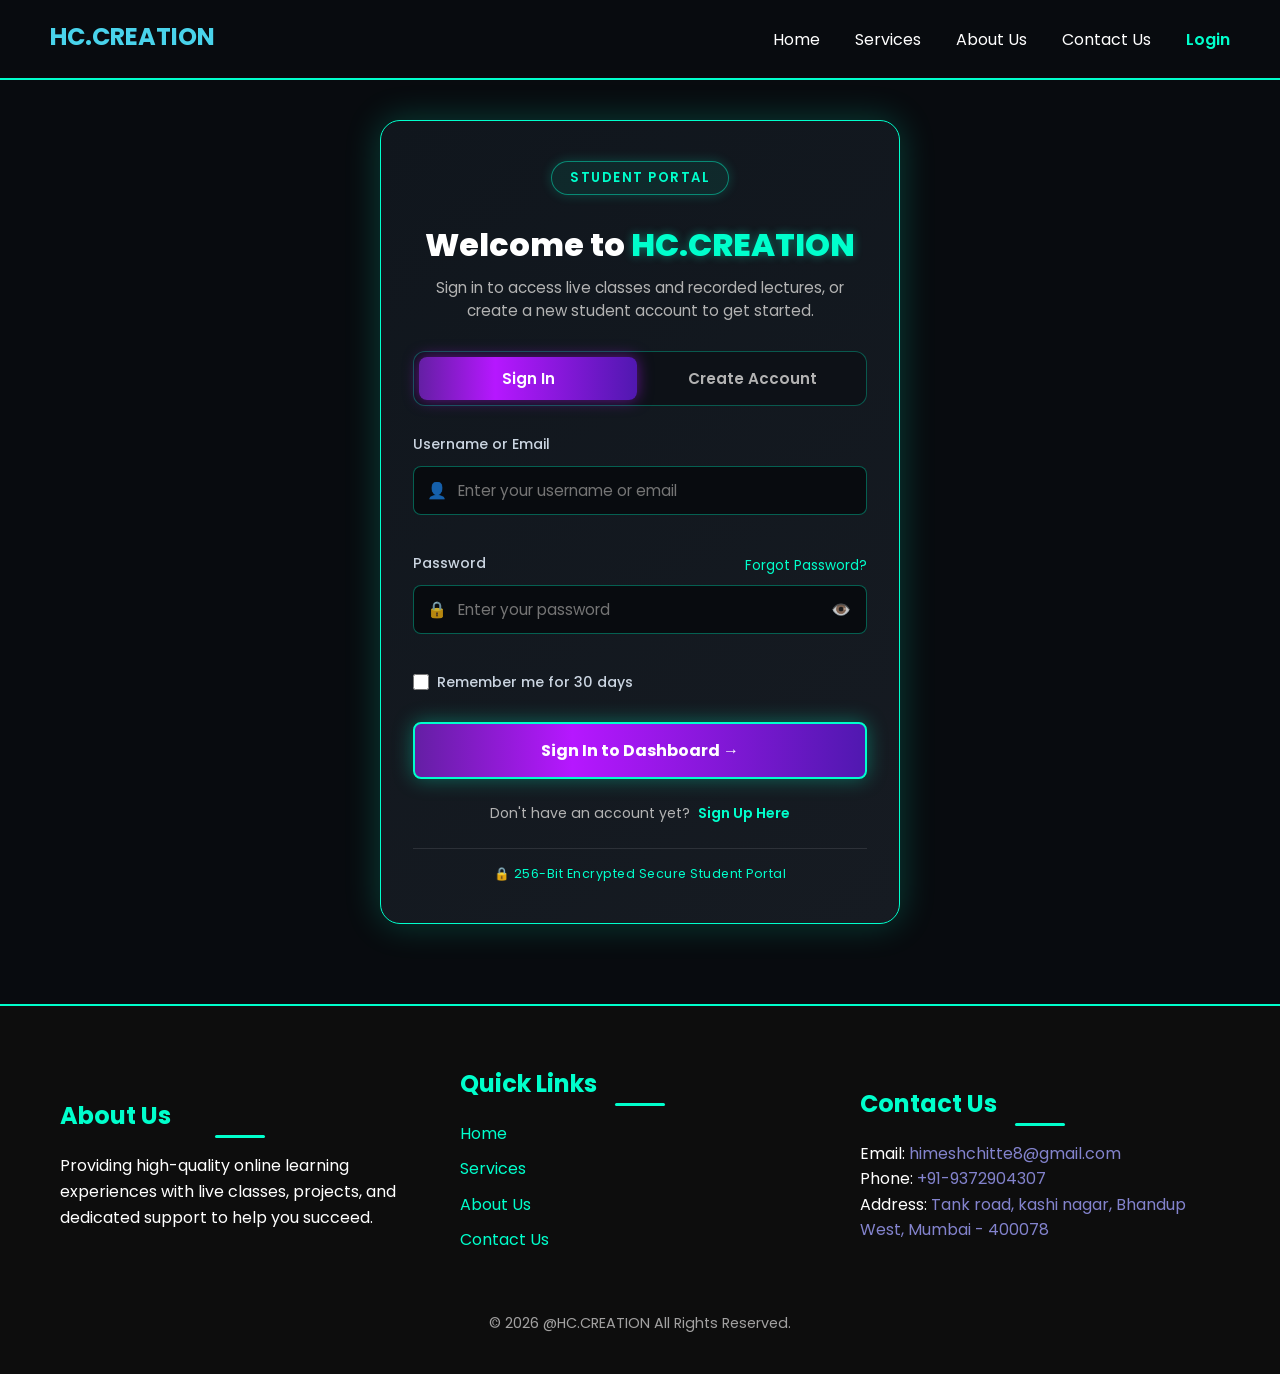
<file: Login.html>
<!DOCTYPE html>
<html lang="en">
  <head>
    <meta charset="UTF-8" />
    <meta name="viewport" content="width=device-width, initial-scale=1.0" />
    <meta name="theme-color" content="#0d1117" />
    <meta name="description" content="Sign in or create your HC.CREATION account to access live coding classes, cybersecurity workshops, recorded sessions, and practical projects." />
    <meta name="keywords" content="HC Creation Login, Student Portal, Sign In, Sign Up, Coding Classes, Cybersecurity" />
    <meta name="author" content="HC.CREATION" />
    <link rel="icon" type="image/png" href="Logo HC.png" />
    <title>Login & Sign Up | HC.CREATION</title>
    <link rel="preconnect" href="https://fonts.googleapis.com" />
    <link rel="preconnect" href="https://fonts.gstatic.com" crossorigin />
    <link href="https://fonts.googleapis.com/css2?family=Poppins:wght@100;200;300;400;500;600;700;800;900&display=swap" rel="stylesheet" />
    <link rel="stylesheet" href="style.css" />
    <script src="index.js" defer></script>
  </head>
  <body>
    <nav>
      <div class="logo">
        <label class="Logo">HC.CREATION</label>
      </div>
      <ul class="sidebar">
        <li onclick="hideSidebar()">
          <a href="#">
            <svg xmlns="http://www.w3.org/2000/svg" height="26px" viewBox="0 -960 960 960" width="26px" fill="#e8eaed">
              <path d="m256-200-56-56 224-224-224-224 56-56 224 224 224-224 56 56-224 224 224 224-56 56-224-224-224 224Z" />
            </svg>
          </a>
        </li>
        <li>
          <a href="index.html">Home</a>
        </li>
        <li>
          <a href="Services.html">Services</a>
        </li>
        <li>
          <a href="About.html">About Us</a>
        </li>
        <li>
          <a href="Contact Us.html">Contact Us</a>
        </li>
        <li>
          <a href="Login.html" class="active">Login</a>
        </li>
      </ul>
      <ul>
        <li class="hideOnMobile">
          <a href="index.html">Home</a>
        </li>
        <li class="hideOnMobile">
          <a href="Services.html">Services</a>
        </li>
        <li class="hideOnMobile">
          <a href="About.html">About Us</a>
        </li>
        <li class="hideOnMobile">
          <a href="Contact Us.html">Contact Us</a>
        </li>
        <li class="hideOnMobile">
          <a href="Login.html" class="active">Login</a>
        </li>
        <li class="menu-button" onclick="showSidebar()">
          <a href="#">
            <svg xmlns="http://www.w3.org/2000/svg" height="26px" viewBox="0 -960 960 960" width="26px" fill="#e8eaed">
              <path d="M120-240v-80h720v80H120Zm0-200v-80h720v80H120Zm0-200v-80h720v80H120Z" />
            </svg>
          </a>
        </li>
      </ul>
    </nav>

    <main class="auth-page-container">
      <div class="auth-card">
        <div class="auth-header">
          <span class="about-badge">STUDENT PORTAL</span>
          <h1 class="auth-title">Welcome to <span>HC.CREATION</span></h1>
          <p class="auth-subtitle">
            Sign in to access live classes and recorded lectures, or create a new student account to get started.
          </p>
        </div>

        <!-- Tab Controls -->
        <div class="auth-tabs" role="tablist">
          <button
            type="button"
            id="tab-btn-login"
            class="auth-tab active"
            role="tab"
            aria-selected="true"
            aria-controls="panel-login"
            onclick="switchAuthTab('login')"
          >
            Sign In
          </button>
          <button
            type="button"
            id="tab-btn-signup"
            class="auth-tab"
            role="tab"
            aria-selected="false"
            aria-controls="panel-signup"
            onclick="switchAuthTab('signup')"
          >
            Create Account
          </button>
        </div>

        <!-- 1. LOGIN FORM PANEL -->
        <div id="panel-login" class="auth-panel" role="tabpanel" aria-labelledby="tab-btn-login">
          <form id="loginForm" method="POST" action="/login" class="auth-form" onsubmit="return handleLoginSubmit(event)">
            <div class="form-group">
              <label for="login-username">Username or Email</label>
              <div class="input-wrapper">
                <span class="input-icon">👤</span>
                <input
                  type="text"
                  id="login-username"
                  name="username"
                  placeholder="Enter your username or email"
                  required
                  autocomplete="username"
                />
              </div>
            </div>

            <div class="form-group">
              <div class="label-row">
                <label for="login-password">Password</label>
                <a href="#" class="forgot-link">Forgot Password?</a>
              </div>
              <div class="input-wrapper">
                <span class="input-icon">🔒</span>
                <input
                  type="password"
                  id="login-password"
                  name="password"
                  placeholder="Enter your password"
                  required
                  autocomplete="current-password"
                />
                <button
                  type="button"
                  class="toggle-password"
                  onclick="togglePasswordVisibility('login-password', this)"
                  aria-label="Toggle password visibility"
                >
                  👁️
                </button>
              </div>
            </div>

            <div class="form-options">
              <label class="checkbox-label">
                <input type="checkbox" name="remember" id="remember-me" />
                <span>Remember me for 30 days</span>
              </label>
            </div>

            <button type="submit" class="auth-submit-btn">
              <span>Sign In to Dashboard &rarr;</span>
            </button>

            <p class="switch-auth-text">
              Don't have an account yet?
              <a href="javascript:void(0)" onclick="switchAuthTab('signup')">Sign Up Here</a>
            </p>
          </form>
        </div>

        <!-- 2. SIGNUP FORM PANEL -->
        <div id="panel-signup" class="auth-panel hidden" role="tabpanel" aria-labelledby="tab-btn-signup">
          <form id="signupForm" method="POST" action="/signup" class="auth-form" onsubmit="return handleSignupSubmit(event)">
            <div class="form-group">
              <label for="signup-fullname">Full Name</label>
              <div class="input-wrapper">
                <span class="input-icon">📛</span>
                <input
                  type="text"
                  id="signup-fullname"
                  name="fullname"
                  placeholder="e.g. John Doe"
                  required
                  autocomplete="name"
                />
              </div>
            </div>

            <div class="form-group">
              <label for="signup-username">Username</label>
              <div class="input-wrapper">
                <span class="input-icon">👤</span>
                <input
                  type="text"
                  id="signup-username"
                  name="username"
                  placeholder="Choose a unique username"
                  required
                  autocomplete="username"
                />
              </div>
            </div>

            <div class="form-group">
              <label for="signup-email">Email Address</label>
              <div class="input-wrapper">
                <span class="input-icon">✉️</span>
                <input
                  type="email"
                  id="signup-email"
                  name="email"
                  placeholder="you@example.com"
                  required
                  autocomplete="email"
                />
              </div>
            </div>

            <div class="form-group">
              <label for="signup-password">Password</label>
              <div class="input-wrapper">
                <span class="input-icon">🔒</span>
                <input
                  type="password"
                  id="signup-password"
                  name="password"
                  placeholder="Create a strong password (min 6 chars)"
                  required
                  minlength="6"
                  autocomplete="new-password"
                />
                <button
                  type="button"
                  class="toggle-password"
                  onclick="togglePasswordVisibility('signup-password', this)"
                  aria-label="Toggle password visibility"
                >
                  👁️
                </button>
              </div>
            </div>

            <div class="form-group">
              <label for="signup-confirm-password">Confirm Password</label>
              <div class="input-wrapper">
                <span class="input-icon">🛡️</span>
                <input
                  type="password"
                  id="signup-confirm-password"
                  name="confirm_password"
                  placeholder="Re-enter your password"
                  required
                  autocomplete="new-password"
                />
                <button
                  type="button"
                  class="toggle-password"
                  onclick="togglePasswordVisibility('signup-confirm-password', this)"
                  aria-label="Toggle password visibility"
                >
                  👁️
                </button>
              </div>
              <span id="password-match-error" class="input-error-msg"></span>
            </div>

            <div class="form-options">
              <label class="checkbox-label">
                <input type="checkbox" name="terms" id="agree-terms" required />
                <span>I agree to HC.CREATION <a href="#" class="terms-link">Terms of Service</a> &amp; <a href="#" class="terms-link">Privacy Policy</a></span>
              </label>
            </div>

            <button type="submit" class="auth-submit-btn">
              <span>Create Student Account &rarr;</span>
            </button>

            <p class="switch-auth-text">
              Already have an account?
              <a href="javascript:void(0)" onclick="switchAuthTab('login')">Sign In Here</a>
            </p>
          </form>
        </div>

        <div class="auth-security-badge">
          🔒 256-Bit Encrypted Secure Student Portal
        </div>
      </div>
    </main>

    <footer class="footer" role="contentinfo">
      <div class="container">
        <div class="footer-content">
          <div class="footer-section">
            <h3>About Us</h3>
            <p>Providing high-quality online learning experiences with live classes, projects, and dedicated support to help you succeed.</p>
          </div>

          <div class="footer-section">
            <h3>Quick Links</h3>
            <ul>
              <li>
                <a href="index.html">Home</a>
              </li>
              <li>
                <a href="Services.html">Services</a>
              </li>
              <li>
                <a href="About.html">About Us</a>
              </li>
              <li>
                <a href="Contact Us.html">Contact Us</a>
              </li>
            </ul>
          </div>

          <div class="footer-section">
            <h3>Contact Us</h3>
            <p>
              Email: <a href="mailto:himeshchitte8@gmail.com" class="touch-target">himeshchitte8@gmail.com</a>
            </p>
            <p>
              Phone: <a href="tel:+919372904307" class="touch-target">+91-9372904307</a>
            </p>
            <p>
              Address: <a href="https://maps.app.goo.gl/KZtb7geVfrtwzb47A" target="_blank" rel="noopener" class="touch-target">Tank road, kashi nagar, Bhandup West, Mumbai - 400078</a>
            </p>
          </div>
        </div>

        <div class="footer-bottom">
          <p>&copy; 2026 @HC.CREATION All Rights Reserved.</p>
        </div>
      </div>
    </footer>

    <!-- Client-side Tab Switcher & Validation Helpers -->
    <script>
      function switchAuthTab(targetTab) {
        const loginTab = document.getElementById('tab-btn-login');
        const signupTab = document.getElementById('tab-btn-signup');
        const loginPanel = document.getElementById('panel-login');
        const signupPanel = document.getElementById('panel-signup');

        if (targetTab === 'signup') {
          loginTab.classList.remove('active');
          loginTab.setAttribute('aria-selected', 'false');
          signupTab.classList.add('active');
          signupTab.setAttribute('aria-selected', 'true');

          loginPanel.classList.add('hidden');
          signupPanel.classList.remove('hidden');
        } else {
          signupTab.classList.remove('active');
          signupTab.setAttribute('aria-selected', 'false');
          loginTab.classList.add('active');
          loginTab.setAttribute('aria-selected', 'true');

          signupPanel.classList.add('hidden');
          loginPanel.classList.remove('hidden');
        }
      }

      function togglePasswordVisibility(inputId, btn) {
        const input = document.getElementById(inputId);
        if (input.type === 'password') {
          input.type = 'text';
          btn.textContent = '🙈';
        } else {
          input.type = 'password';
          btn.textContent = '👁️';
        }
      }

      function handleSignupSubmit(event) {
        const pwd = document.getElementById('signup-password').value;
        const confirmPwd = document.getElementById('signup-confirm-password').value;
        const errorMsg = document.getElementById('password-match-error');

        if (pwd !== confirmPwd) {
          errorMsg.textContent = 'Passwords do not match. Please re-enter.';
          errorMsg.style.display = 'block';
          event.preventDefault();
          return false;
        }
        errorMsg.style.display = 'none';
        return true;
      }

      function handleLoginSubmit(event) {
        return true;
      }
    </script>
  </body>
</html>
</file>
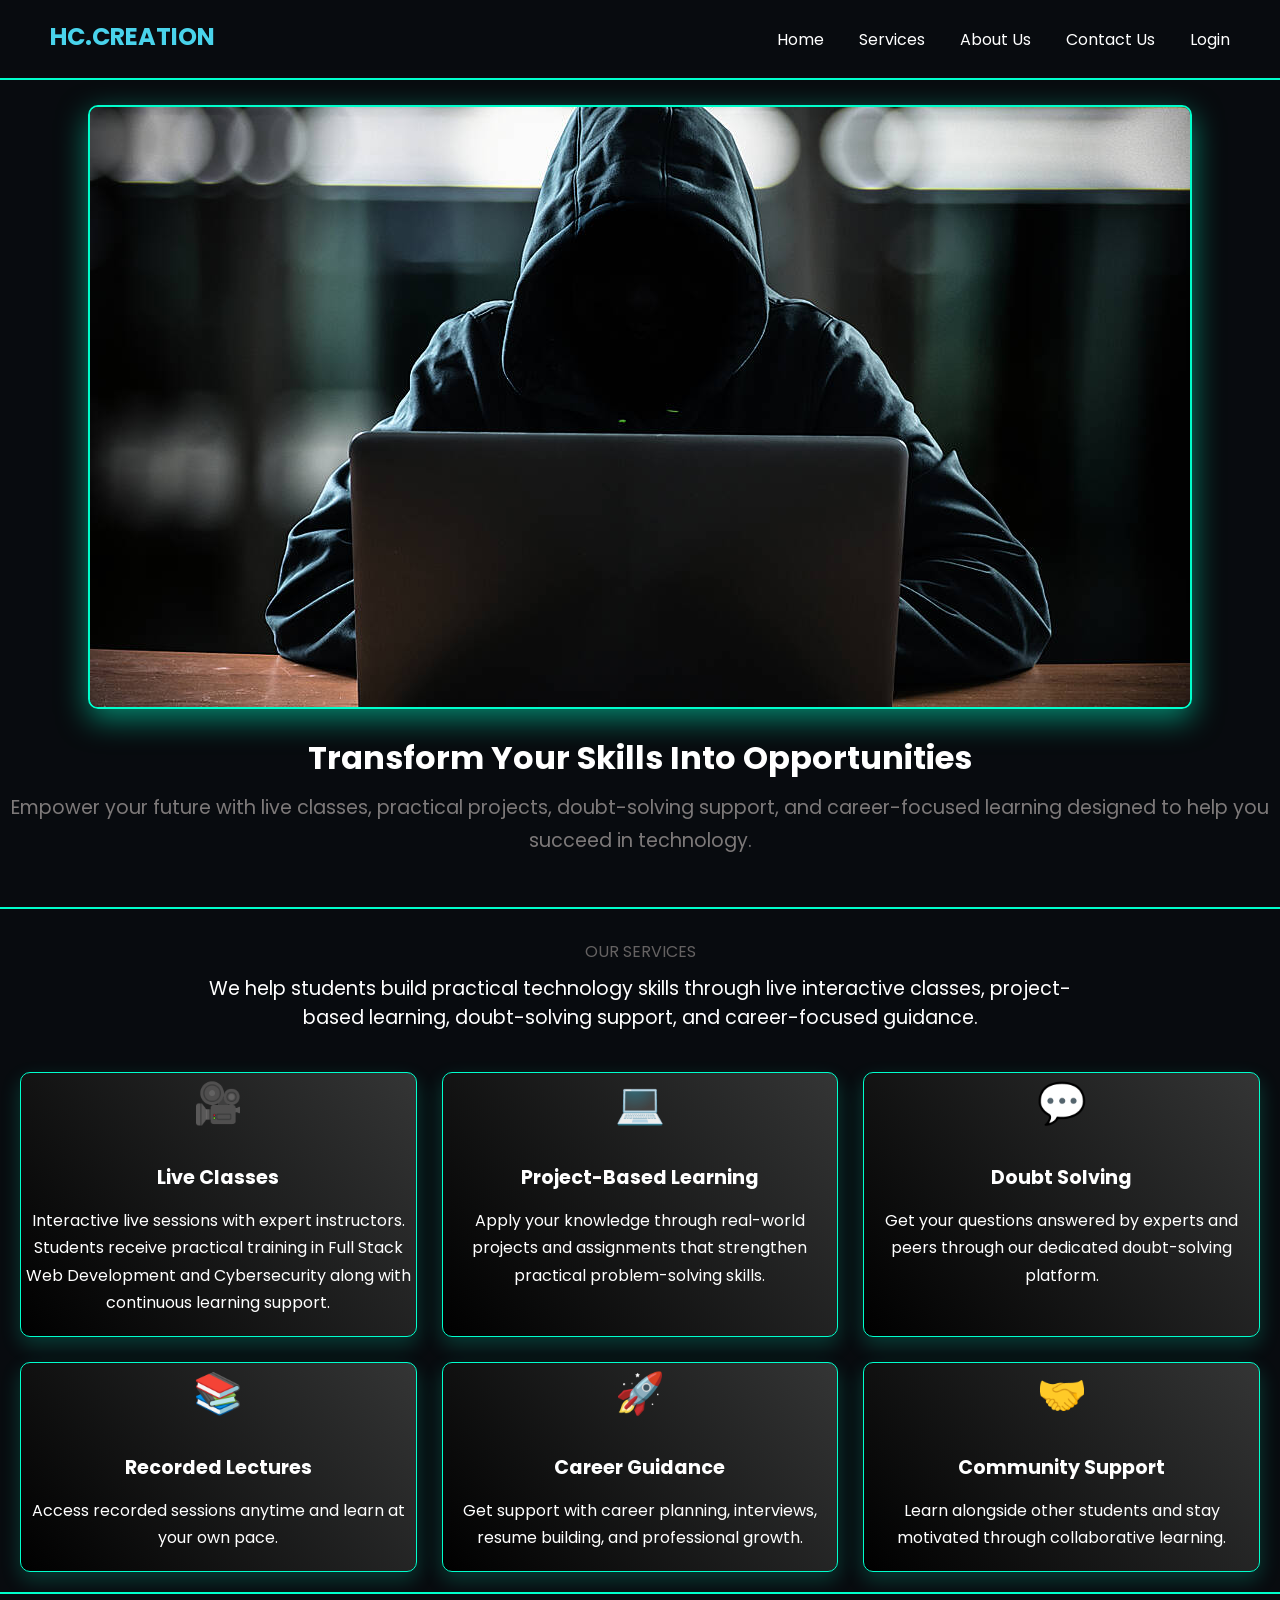
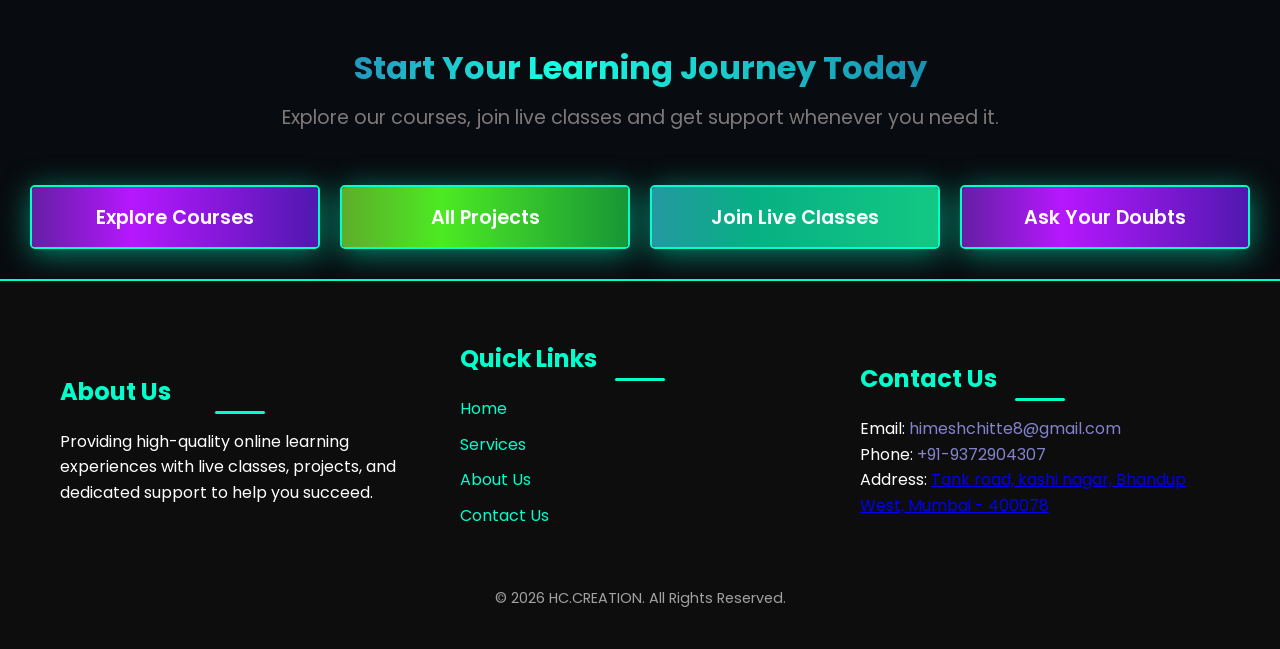
<file: Services.html>
<!DOCTYPE html>
<html lang="en">
  <head>
    <meta charset="UTF-8" />
    <meta name="theme-color" content="#0d1117" />
    <meta name="mobile-web-app-capable" content="yes" />
    <link rel="stylesheet" href="style.css" />
    <script src="index.js" defer></script>
    <link rel="preconnect" href="https://fonts.googleapis.com" />
    <link rel="preconnect" href="https://fonts.gstatic.com" crossorigin />
    <link href="https://fonts.googleapis.com/css2?family=Poppins:ital,wght@0,100;0,200;0,300;0,400;0,500;0,600;0,700;0,800;0,900;1,100;1,200;1,300;1,400;1,500;1,600;1,700;1,800;1,900&display=swap" rel="stylesheet" />

    <meta name="viewport" content="width=device-width, initial-scale=1.0" />
    <link rel="icon" href="Logo HC.png" />

    <title>Services | HC.CREATION</title>
  </head>

  <body>
    <nav>
      <div class="logo">
        <label class="Logo">HC.CREATION</label>
      </div>
      <ul class="sidebar">
        <li onclick="hideSidebar()">
          <a href="#">
            <svg xmlns="http://www.w3.org/2000/svg" height="26px" viewBox="0 -960 960 960" width="26px" fill="#e8eaed">
              <path d="m256-200-56-56 224-224-224-224 56-56 224 224 224-224 56 56-224 224 224 224-56 56-224-224-224 224Z" />
            </svg>
          </a>
        </li>
        <li>
          <a href="index.html">Home</a>
        </li>
        <li>
          <a href="Services.html">Services</a>
        </li>
        <li>
          <a href="About.html">About Us</a>
        </li>
        <li>
          <a href="Contact Us.html">Contact Us</a>
        </li>
        <li>
          <a href="Login.html">Login</a>
        </li>
      </ul>
      <ul>
        <li class="hideOnMobile">
          <a href="index.html">Home</a>
        </li>
        <li class="hideOnMobile">
          <a href="Services.html">Services</a>
        </li>
        <li class="hideOnMobile">
          <a href="About.html">About Us</a>
        </li>
        <li class="hideOnMobile">
          <a href="Contact Us.html">Contact Us</a>
        </li>
        <li class="hideOnMobile">
          <a href="Login.html">Login</a>
        </li>
        <li class="menu-button" onclick="showSidebar()">
          <a href="#">
            <svg xmlns="http://www.w3.org/2000/svg" height="26px" viewBox="0 -960 960 960" width="26px" fill="#e8eaed">
              <path d="M120-240v-80h720v80H120Zm0-200v-80h720v80H120Zm0-200v-80h720v80H120Z" />
            </svg>
          </a>
        </li>
      </ul>
    </nav>
    <!-- Section services headers -->
    <section id="Services" class="Services-section">
      <div class="section-img">
        <img src="Services page img.jpg" alt="Services Image" loading="lazy" />
      </div>
      <div class="section-content">
        <h1 class="section-heading-1">Transform Your Skills Into Opportunities<br /></h1>
        <p class="section-para">Empower your future with live classes, practical projects, doubt-solving support, and career-focused learning designed to help you succeed in technology.</p>
      </div>
    </section>
    <!-- Starting Section services -->
    <section id="Services-start" class="Services-start-section">
      <div class="head-content-badge">OUR SERVICES</div>
      <div class="Services-start-content">
        <div class="services-header-section">
          <p class="Services-description">We help students build practical technology skills through live interactive classes, project-based learning, doubt-solving support, and career-focused guidance.</p>
        </div>
      </div>
      <div class="container">
        <div class="services-grid">
          <!-- Live Classes -->
          <div class="service-item">
            <div class="service-icon">🎥</div>
            <h3 class="service-title">Live Classes</h3>
            <p class="service-description">Interactive live sessions with expert instructors. Students receive practical training in Full Stack Web Development and Cybersecurity along with continuous learning support.</p>
          </div>

          <!-- Project-Based Learning -->
          <div class="service-item">
            <div class="service-icon">💻</div>
            <h3 class="service-title">Project-Based Learning</h3>
            <p class="service-description">Apply your knowledge through real-world projects and assignments that strengthen practical problem-solving skills.</p>
          </div>

          <!-- Doubt Solving -->
          <div class="service-item">
            <div class="service-icon">💬</div>
            <h3 class="service-title">Doubt Solving</h3>
            <p class="service-description">Get your questions answered by experts and peers through our dedicated doubt-solving platform.</p>
          </div>
          <!-- Recorded Lectures -->
          <div class="service-item">
            <div class="service-icon">📚</div>
            <h3 class="service-title">Recorded Lectures</h3>
            <p class="service-description">Access recorded sessions anytime and learn at your own pace.</p>
          </div>
          <!-- Career Guidence -->
          <div class="service-item">
            <div class="service-icon">🚀</div>
            <h3 class="service-title">Career Guidance</h3>
            <p class="service-description">Get support with career planning, interviews, resume building, and professional growth.</p>
          </div>
          <!-- Community Support -->
          <div class="service-item">
            <div class="service-icon">🤝</div>
            <h3 class="service-title">Community Support</h3>
            <p class="service-description">Learn alongside other students and stay motivated through collaborative learning.</p>
          </div>
        </div>
      </div>
    </section>
    <section class="service-action">
      <div class="section-content">
        <h3 class="section-heading-1"><span class="section-heading-2">Start Your Learning Journey Today</span></h3>
        <p class="section-para">Explore our courses, join live classes and get support whenever you need it.</p>
      </div>

      <div class="section-btn-content">
        <div class="btn-1">
          <a href="explore courses.html" class="btn-primary touch-target">Explore Courses</a>
        </div>
        <div class="btn-4">
          <a href="all project.html" class="btn-secondary touch-target">All Projects</a>
        </div>
        <div class="btn-2">
          <a href="#" class="btn-tertiary touch-target">Join Live Classes</a>
        </div>
        <div class="btn-3">
          <a href="Contact Us.html" class="btn-primary touch-target">Ask Your Doubts</a>
        </div>
      </div>
    </section>
    
    <!-- Footer Section -->
    <footer class="footer">
      <div class="container">
        <div class="footer-content">
          <div class="footer-section">
            <h3>About Us</h3>
            <p>Providing high-quality online learning experiences with live classes, projects, and dedicated support to help you succeed.</p>
          </div>

          <div class="footer-section">
            <h3>Quick Links</h3>
            <ul>
              <li>
                <a href="index.html">Home</a>
              </li>
              <li>
                <a href="Services.html">Services</a>
              </li>
              <li>
                <a href="About.html">About Us</a>
              </li>
              <li>
                <a href="Contact Us.html">Contact Us</a>
              </li>
            </ul>
          </div>

          <div class="footer-section">
            <h3>Contact Us</h3>
            <p>
              Email: <a href="mailto:himeshchitte8@gmail.com" class="touch-target">himeshchitte8@gmail.com</a>
            </p>
            <p>
              Phone: <a href="tel:+919372904307" class="touch-target">+91-9372904307</a>
            </p>
            <p>
              Address: <a href="https://maps.app.goo.gl/KZtb7geVfrtwzb47A" target="_blank" rel="noopener">Tank road, kashi nagar, Bhandup West, Mumbai - 400078</a>
            </p>
          </div>
        </div>

        <div class="footer-bottom">
          <p>&copy; 2026 HC.CREATION. All Rights Reserved.</p>
        </div>
      </div>
    </footer>
  </body>
</html>
</file>
<file: style.css>
* {
    padding: 0;
    margin: 0;
    box-sizing: border-box;
}

html,
body {
    font-family: 'Poppins', sans-serif;
    min-height: 100vh;
    background-color: #080b0f;
    width: 100%;
    color: #ffffff;
    overflow-x: hidden;
}

/* Navbar Style */

nav {
    display: flex;
    align-items: center;
    justify-content: space-between;
    min-height: 80px;
    padding: 0 50px;
    width: 100%;
    border-bottom: 2px solid #00ffcc;
}

nav ul {
    display: flex;
    align-items: center;
    gap: 35px;
    list-style: none;
    margin: 0;
    padding: 0;
}

nav li {
    list-style: none;
}

nav a {
    text-decoration: none;
    color: #ffffff;
}

nav a:hover {
    color: #9c49eb;
    transition: .3s;
}

nav a.active {
    color: #00ffcc;
    font-weight: 600;
}

.logo {
    display: flex;
    align-items: center;
    height: 100%;
    margin-right: auto;
}

.Logo {
    display: flex;
    align-items: center;
    font-weight: bold;
    font-size: 1.5rem;
    color: #49d3eb;
    animation: glow 2s infinite;
    cursor: pointer;
}

@keyframes glow {
    0% {
        text-shadow: 0 0 3px #0c6474, 0 0 5px #0c6474, 0 0 10px #0c6474;
    }

    50% {
        text-shadow: 0 0 10px #0c6474, 0 0 30px #0c6474, 0 0 50px #0c6474;
    }

    100% {
        text-shadow: 0 0 3px #49d3eb, 0 0 5px #49d3eb, 0 0 10px #49d3eb;
    }
}

.sidebar {
    position: fixed;
    top: 0;
    right: 0;
    height: 100vh;
    width: 280px;
    z-index: 999;
    background-color: #161b22;
    backdrop-filter: blur(10px);
    box-shadow: -10px 0 20px rgba(0, 0, 0, 0.3);

    display: none;
    flex-direction: column;
    align-items: center;
    padding-top: 20px;
}

.sidebar li {
    width: 100%;
    text-align: center;
    margin: 10px 0;
}

.sidebar a {
    display: block;
    width: 100%;
    padding: 15px;
    color: white;
    text-decoration: none;
}

.sidebar a:hover {
    background-color: rgba(0, 255, 204, 0.1);
}

.menu-button {
    display: none;
}

@media(max-width: 800px) {
    .hideOnMobile {
        display: none;
    }

    .menu-button {
        display: block;
    }
}

@media(max-width: 450px) {
    .sidebar {
        width: 100%;
    }
}

.head-content {
    display: flex;
    flex-direction: column;
    justify-content: center;
    align-items: center;
    text-align: center;
    margin: 20px 0;
}

.head-content-1 {
    display: flex;
    flex-direction: column;
    max-width: 100%;
}

.head-content-badge {
    font-size: 1rem;
    color: #656262;
    margin: 10px;
}

.head-content h1 {
    font-size: 3rem;
    font-weight: bold;
    margin: 10px;
}

.Dynamic-heding {
    text-align: center;
}

.Heading {
    background: linear-gradient(90deg, #62be24 0%, #45ff17 35%, #18b076 100%);
    background-clip: text;
    -webkit-background-clip: text;
    color: transparent;
    -webkit-text-fill-color: transparent;
}

.head-content p {
    font-size: 1.2rem;
    color: #ffffff;
}


.features {
    display: flex;
    justify-content: center;
    align-items: stretch;
    flex-wrap: wrap;
    gap: 30px;
    padding: 60px 20px;
    max-width: 1200px;
    margin: 0 auto;
}

.feature-card {
    width: 320px;
    min-height: 220px;
    background: #161b22;
    border: 1px solid #00ffcc;
    border-radius: 12px;
    padding: 25px;
    text-align: center;
    box-shadow: 0 0 15px rgba(0, 255, 204, 0.15);
    transition: all 0.3s ease;
}

.feature-card:hover {
    transform: translateY(-8px);
    box-shadow: 0 0 25px rgba(0, 255, 204, 0.25);
}

.feature-card h2 {
    font-size: 2rem;
    margin-bottom: 10px;
}

.feature-card h3 {
    margin-bottom: 15px;
}

.feature-card p {
    line-height: 1.6;
}

.why-choose {
    text-align: center;
}

.why-choose h2 {
    font-size: 2.5rem;
    margin-bottom: 50px;
    color: #00ffcc;
}

.why-grid {
    display: flex;
    justify-content: center;
    flex-wrap: wrap;
    gap: 25px;
}

.why-card {
    width: 300px;
    background: #161b22;
    border: 1px solid #00ffcc;
    border-radius: 10px;
    padding: 25px;
    transition: all 0.3s ease;
}

.why-card:hover {
    transform: translateY(-8px);
    box-shadow: 0 0 25px rgba(0, 255, 204, 0.25);
}

.why-card h3 {
    margin-bottom: 15px;
}

.homepage-cta {
    text-align: center;
    padding: 80px 20px;
}

.homepage-cta h2 {
    font-size: 2.5rem;
    margin-bottom: 20px;
    color: #00ffcc;
}

.homepage-cta p {
    max-width: 700px;
    margin: auto;
    margin-bottom: 30px;
    line-height: 1.8;
}

.cta-btn {
    display: inline-block;
    padding: 15px 35px;
    background: linear-gradient(90deg, #641fa4 0%, #b617ff 35%, #5018b0 100%);
    color: white;
    text-decoration: none;
    border-radius: 8px;
    border: 2px solid #00ffcc;
    box-shadow: 0 0 20px rgba(0, 255, 204, 0.4);
    transition: 0.3s;
}

.cta-btn:hover {
    transform: translateY(-5px);
}

/* Services page style */

.section-img {
    max-width: 100%;
    height: auto;
    display: flex;
    justify-content: center;
}

.section-img img {
    margin: 25px;
    border-radius: 10px;
    box-shadow: 0 10px 30px 0 rgba(0, 255, 204, 0.50);
    border: 2px solid #00ffcc;
    animation: Fadei 2s ease-out;
}

@keyframes Fadei {
    0% {
        opacity: 0;
    }

    100% {
        opacity: 1;
    }
}

.section-content {
    text-align: center;
}

.section-heading-1 {
    font-size: 2rem;
    margin-bottom: 10px;
}

.section-heading-2 {
    background: linear-gradient(90deg, #2497be 0%, #17ffe4 35%, #188fb0 100%);
    background-clip: text;
    -webkit-text-fill-color: transparent;
}

.section-para {
    font-size: 1.2rem;
    line-height: 1.7;
    color: #7d7979;
    margin-bottom: 20px;
}

.Services-start-section {
    padding: 20px;
    margin: 50px 0 50px 0;
    text-align: center;
    border-bottom: 2px solid #00ffcc;
    border-top: 2px solid #00ffcc;
}

.service-title {
    font-size: 1.2rem;
    font-weight: bold;
    margin: 15px 0;
    align-items: center;
    justify-content: center;
    transition: transform 0.3s ease, box-shadow 0.3s ease;
    color: #ffffff;
}

.Services-description {
    font-size: 1.2rem;
    max-width: 900px;
    margin: 0 auto;
}

.service-description {
    font-size: 1rem;
    line-height: 1.7;
    color: #ffffff;
    margin-bottom: 20px;
}

.service-icon {
    font-size: 2.5rem;
    margin-bottom: 15px;
    color: #258270;
}

.services-grid {
    display: grid;
    grid-template-columns: repeat(3, 1fr);
    gap: 25px;
    margin-top: 40px;
}


.service-item {
    border-radius: 10px;
    background: linear-gradient(50deg, #000000, #343535);
    color: #fff;
    box-shadow: 0 8px 20px 0 rgba(0, 255, 204, 0.2);
    border: 1px solid #00ffcc;
    display: flex;
    flex-direction: column;
    justify-content: flex-start;
    height: 100%;
}

.service-item:hover {
    transform: translateY(-5px);
    box-shadow: 0 12px 30px rgba(0, 255, 204, 0.393);
}

.section-btn-content {
    display: flex;
    justify-content: center;
    padding: 20px;
    align-items: center;
    width: 100%;
}

.btn-1,
.btn-2,
.btn-3,
.btn-4 {
    display: flex;
    width: 100%;
    max-width: 320px;
    border: 2px solid #00ffcc;
    margin: 10px;
    border-radius: 5px;
    justify-content: center;
    align-items: center;
    box-shadow: 1px 5px 30px 0px rgba(0, 255, 204, 0.50);
    overflow: hidden;
}

.btn-primary,
.btn-secondary,
.btn-tertiary {
    display: flex;
    justify-content: center;
    align-items: center;
    width: 100%;
    min-height: 60px;
    text-decoration: none;
    color: #ffffff !important;
    font-size: 1.2rem;
    font-weight: 600;
    cursor: pointer;
    box-sizing: border-box;
}

.btn-primary {
    background: linear-gradient(90deg, #641fa4 0%, #b617ff 35%, #5018b0 100%);
    color: #ffffff;
    transition: transform 0.2s ease, box-shadow 0.2s ease;
}

.btn-primary:hover {
    opacity: 0.9;
    box-shadow: 0 10px 30px 0 rgba(0, 0, 0, 0.1);
}

.btn-secondary {
    background: linear-gradient(90deg, #5ead29 0%, #4cea24 35%, #189636 100%);
    color: #ffffff;
    transition: transform 0.2s ease, box-shadow 0.2s ease;
}

.btn-secondary:hover {
    opacity: 0.9;
    box-shadow: 0 10px 30px 0 rgba(0, 0, 0, 0.1);
}

.btn-tertiary {
    background: linear-gradient(90deg, #2598a2 0%, #07b083 35%, #13c883 100%);
    color: #ffffff;
    transition: transform 0.2s ease, box-shadow 0.2s ease;
}

.btn-tertiary:hover {
    opacity: 0.9;
    box-shadow: 0 10px 30px 0 rgba(0, 0, 0, 0.1);
}

.testimonials {
    max-width: 800px;
    margin: 50px auto;
    padding: 50px;
    border-top: 2px solid #00ffcc;
    background: #161b22;
    border-radius: 15px;
    border: 2px solid #00ffcc;
    box-shadow: 0 0 30px rgba(0, 255, 204, 0.3);
}

@media (max-width: 768px) {
    .testimonials {
        padding: 25px 15px;
        margin: 30px 15px;
    }
}

.testimonial-head {
    text-align: center;
    font-size: 2rem;
    margin-bottom: 40px;
    color: #00ffcc;
    text-transform: uppercase;
    letter-spacing: 2px;
}

.testimonial-container {
    display: flex;
    flex-direction: column;
    align-items: center;
}

.testimonial {
    display: none;
    flex-direction: column;
    align-items: center;
    text-align: center;
    padding: 20px;
    border-radius: 10px;
    background: #1f2933;
    border: 1px solid #00ffcc;
    box-shadow: 0 0 20px rgba(0, 255, 204, 0.2);
    min-height: 220px;
    opacity: 0;
    transition: opacity 0.5s ease-in-out;
}

.testimonial.active {
    display: flex;
    opacity: 1;
    animation: fadeIn 0.5s ease-in-out;
}

@keyframes fadeIn {
    from {
        opacity: 0;
    }

    to {
        opacity: 1;
    }
}

.Student-info {
    display: flex;
    flex-direction: column;
    align-items: center;
    margin-bottom: 10px;
}

.Student-avatar {
    width: 70px;
    height: 70px;
    border-radius: 50%;
    background: linear-gradient(90deg,
            #641fa4 0%,
            #b617ff 35%,
            #5018b0 100%);
    border: 2px solid #00ffcc;
    box-shadow: 0 0 15px rgba(0, 255, 204, 0.4);

    display: flex;
    justify-content: center;
    align-items: center;

    font-size: 1.8rem;
    font-weight: 700;
    color: white;
    margin: 0 auto 15px;
}

.Student-rating {
    color: #ffd700;
    font-size: 1.2rem;
}

.testimonial-nav {
    display: flex;
    justify-content: space-between;
    align-items: center;
    margin-top: 20px;
}

.testimonial-prev,
.testimonial-next {
    background: #00ffcc;
    border: none;
    padding: 12px 16px;
    font-size: 1.5rem;
    color: #161b22;
    cursor: pointer;
    border-radius: 50%;
    transition: transform 0.3s ease, background 0.3s ease;
}

.testimonial-prev:hover,
.testimonial-next:hover {
    background: #fff;
    transform: scale(1.1);
}

.testimonial-dots {
    text-align: center;
    margin-top: 15px;
}

.testimonial-dot {
    height: 12px;
    width: 12px;
    margin: 0 5px;
    background-color: #555;
    border-radius: 50%;
    display: inline-block;
    cursor: pointer;
    transition: background 0.3s ease;
}

.testimonial-dot.active {
    background-color: #00ffcc;
}

@media (max-width: 1100px) {
    .section-img img {
        max-width: 100%;
    }

    .services-section {
        padding: 40px 0;
        text-align: center;
    }
}

/* ====================================================
   ABOUT PAGE STYLES (HC.CREATION Theme)
   ==================================================== */

.about-section {
    width: 100%;
    max-width: 1240px;
    margin: 0 auto;
    padding: 30px 20px 80px 20px;
    display: flex;
    flex-direction: column;
    gap: 70px;
}

/* Common Section Badge */
.about-badge {
    display: inline-block;
    padding: 6px 18px;
    font-size: 0.82rem;
    font-weight: 600;
    letter-spacing: 1.5px;
    text-transform: uppercase;
    color: #00ffcc;
    background: rgba(0, 255, 204, 0.08);
    border: 1px solid rgba(0, 255, 204, 0.45);
    border-radius: 50px;
    box-shadow: 0 0 12px rgba(0, 255, 204, 0.2);
    margin-bottom: 16px;
    width: fit-content;
}

/* Common Section Heading */
.section-heading {
    text-align: center;
    max-width: 750px;
    margin: 0 auto 45px auto;
    padding: 0 15px;
    display: flex;
    flex-direction: column;
    align-items: center;
}

.section-heading h2 {
    font-size: 2.3rem;
    color: #00ffcc;
    margin-bottom: 14px;
    font-weight: 700;
    text-shadow: 0 0 15px rgba(0, 255, 204, 0.35);
}

.section-heading p {
    font-size: 1.05rem;
    line-height: 1.7;
    color: #b3b3b3;
}

/* 1. About Hero Section */
.about-hero {
    display: grid;
    grid-template-columns: 1.15fr 0.85fr;
    align-items: center;
    gap: 50px;
    padding: 20px 0 20px 0;
}

.about-hero-content {
    display: flex;
    flex-direction: column;
    align-items: flex-start;
}

.about-title {
    font-size: 2.8rem;
    font-weight: 800;
    line-height: 1.25;
    color: #ffffff;
    margin-bottom: 20px;
}

.about-title span {
    background: linear-gradient(90deg, #00ffcc 0%, #49d3eb 50%, #00e0f0 100%);
    -webkit-background-clip: text;
    background-clip: text;
    -webkit-text-fill-color: transparent;
    display: inline;
    filter: drop-shadow(0 0 10px rgba(0, 255, 204, 0.35));
}

.about-description {
    font-size: 1.1rem;
    line-height: 1.8;
    color: #b3b3b3;
    margin-bottom: 28px;
}

.about-highlights {
    display: grid;
    grid-template-columns: repeat(2, 1fr);
    gap: 14px;
    width: 100%;
    margin-bottom: 35px;
}

.highlight-item {
    display: flex;
    align-items: center;
    gap: 10px;
    padding: 12px 18px;
    background: #161b22;
    border: 1px solid rgba(0, 255, 204, 0.3);
    border-radius: 10px;
    color: #ffffff;
    font-size: 0.95rem;
    font-weight: 500;
    box-shadow: 0 0 12px rgba(0, 255, 204, 0.08);
    transition: all 0.3s ease;
}

.highlight-item:hover {
    border-color: #00ffcc;
    transform: translateY(-3px);
    box-shadow: 0 0 20px rgba(0, 255, 204, 0.25);
}

.about-buttons {
    display: flex;
    gap: 15px;
}

.about-buttons .btn-primary {
    display: inline-flex;
    align-items: center;
    justify-content: center;
    padding: 14px 32px;
    background: linear-gradient(90deg, #641fa4 0%, #b617ff 35%, #5018b0 100%);
    color: #ffffff !important;
    text-decoration: none;
    border-radius: 8px;
    border: 2px solid #00ffcc;
    font-size: 1.05rem;
    font-weight: 600;
    box-shadow: 0 0 20px rgba(0, 255, 204, 0.35);
    transition: transform 0.3s ease, box-shadow 0.3s ease;
    cursor: pointer;
    min-height: auto;
    width: auto;
}

.about-buttons .btn-primary:hover {
    transform: translateY(-4px);
    box-shadow: 0 0 30px rgba(0, 255, 204, 0.6);
}

.about-hero-image {
    position: relative;
    display: flex;
    justify-content: center;
    align-items: center;
}

.about-hero-image img {
    width: 100%;
    max-width: 520px;
    height: 400px;
    object-fit: cover;
    border-radius: 16px;
    border: 2px solid #00ffcc;
    box-shadow: 0 0 30px rgba(0, 255, 204, 0.35);
    animation: Fadei 1.5s ease-out;
    transition: transform 0.4s ease, box-shadow 0.4s ease;
}

.about-hero-image img:hover {
    transform: scale(1.02);
    box-shadow: 0 0 40px rgba(0, 255, 204, 0.55);
}

/* 2. Our Story Section */
.about-story {
    max-width: 1050px;
    margin: 0 auto;
    padding: 48px 42px;
    background: linear-gradient(145deg, #10161e, #161b22);
    border: 1px solid #00ffcc;
    border-radius: 16px;
    box-shadow: 0 0 25px rgba(0, 255, 204, 0.15);
    display: flex;
    flex-direction: column;
    align-items: center;
    width: 100%;
}

.story-header {
    text-align: center;
    margin-bottom: 28px;
    display: flex;
    flex-direction: column;
    align-items: center;
}

.story-header h2 {
    font-size: 2.2rem;
    color: #00ffcc;
    margin-top: 6px;
    font-weight: 700;
    text-shadow: 0 0 12px rgba(0, 255, 204, 0.3);
}

.story-content {
    display: flex;
    flex-direction: column;
    gap: 20px;
    width: 100%;
}

.story-content p {
    font-size: 1.05rem;
    line-height: 1.85;
    color: #cbd5e1;
    text-align: left;
}

/* 3. Mission, Vision & Values */
.about-values {
    width: 100%;
}

.values-container {
    display: grid;
    grid-template-columns: repeat(auto-fit, minmax(280px, 1fr));
    gap: 30px;
    width: 100%;
}

.value-card {
    background: #161b22;
    border: 1px solid rgba(0, 255, 204, 0.35);
    border-radius: 14px;
    padding: 38px 26px;
    text-align: center;
    box-shadow: 0 0 18px rgba(0, 255, 204, 0.12);
    transition: all 0.3s ease;
    display: flex;
    flex-direction: column;
    align-items: center;
}

.value-card:hover {
    transform: translateY(-8px);
    border-color: #00ffcc;
    box-shadow: 0 0 30px rgba(0, 255, 204, 0.35);
}

.value-icon {
    width: 68px;
    height: 68px;
    background: rgba(0, 255, 204, 0.1);
    border: 2px solid #00ffcc;
    border-radius: 50%;
    display: flex;
    align-items: center;
    justify-content: center;
    font-size: 1.9rem;
    margin-bottom: 22px;
    box-shadow: 0 0 15px rgba(0, 255, 204, 0.25);
    transition: transform 0.3s ease;
}

.value-card:hover .value-icon {
    transform: scale(1.1) rotate(6deg);
}

.value-card h3 {
    font-size: 1.35rem;
    color: #ffffff;
    margin-bottom: 12px;
    font-weight: 600;
}

.value-card p {
    font-size: 0.98rem;
    color: #b3b3b3;
    line-height: 1.7;
}

/* 4. Why HC.CREATION */
.why-hc-section {
    width: 100%;
}

.why-hc-container {
    display: grid;
    grid-template-columns: repeat(auto-fit, minmax(240px, 1fr));
    gap: 25px;
    width: 100%;
}

.why-hc-card {
    background: #161b22;
    border: 1px solid rgba(0, 255, 204, 0.3);
    border-radius: 12px;
    padding: 32px 22px;
    text-align: center;
    box-shadow: 0 0 15px rgba(0, 255, 204, 0.1);
    transition: all 0.3s ease;
    display: flex;
    flex-direction: column;
    align-items: center;
}

.why-hc-card:hover {
    transform: translateY(-8px);
    border-color: #00ffcc;
    box-shadow: 0 0 25px rgba(0, 255, 204, 0.3);
}

.why-hc-icon {
    font-size: 2.2rem;
    margin-bottom: 16px;
    filter: drop-shadow(0 0 8px rgba(0, 255, 204, 0.3));
}

.why-hc-card h3 {
    font-size: 1.25rem;
    color: #ffffff;
    margin-bottom: 12px;
    font-weight: 600;
}

.why-hc-card p {
    font-size: 0.95rem;
    color: #b3b3b3;
    line-height: 1.6;
}

/* 5. Meet the Team */
.meet-our-team {
    width: 100%;
}

.team-container {
    display: grid;
    grid-template-columns: repeat(auto-fit, minmax(220px, 1fr));
    gap: 25px;
    width: 100%;
}

.team-member {
    background: linear-gradient(145deg, #111419, #1a222c);
    border: 1px solid rgba(0, 255, 204, 0.35);
    border-radius: 16px;
    padding: 32px 20px;
    display: flex;
    flex-direction: column;
    align-items: center;
    text-align: center;
    box-shadow: 0 0 18px rgba(0, 255, 204, 0.12);
    transition: all 0.3s ease;
}

.team-member:hover {
    transform: translateY(-8px);
    border-color: #00ffcc;
    box-shadow: 0 0 30px rgba(0, 255, 204, 0.35);
}

.team-avatar {
    width: 72px;
    height: 72px;
    border-radius: 50%;
    background: linear-gradient(135deg, #161b22 0%, #0d1117 100%);
    border: 2px solid #00ffcc;
    box-shadow: 0 0 15px rgba(0, 255, 204, 0.35);
    display: flex;
    align-items: center;
    justify-content: center;
    font-size: 1.45rem;
    font-weight: 700;
    color: #00ffcc;
    margin-bottom: 16px;
    letter-spacing: 1px;
}

.team-member h3 {
    font-size: 1.15rem;
    font-weight: 700;
    color: #ffffff;
    margin-bottom: 6px;
    letter-spacing: 0.5px;
}

.team-member strong {
    display: inline-block;
    font-size: 0.78rem;
    font-weight: 600;
    color: #00ffcc;
    background: rgba(0, 255, 204, 0.1);
    border: 1px solid rgba(0, 255, 204, 0.3);
    padding: 4px 12px;
    border-radius: 20px;
    letter-spacing: 1.5px;
    text-transform: uppercase;
    margin-bottom: 14px;
}

.team-member p {
    font-size: 0.92rem;
    line-height: 1.6;
    color: #b3b3b3;
    margin-bottom: 22px;
    flex-grow: 1;
}

.social-links {
    display: flex;
    gap: 10px;
    justify-content: center;
    align-items: center;
    width: 100%;
    margin-top: auto;
}

.btn-about-linkedin,
.btn-about-instagram {
    display: inline-flex;
    align-items: center;
    justify-content: center;
    padding: 8px 14px;
    border-radius: 6px;
    font-size: 0.85rem;
    font-weight: 600;
    text-decoration: none;
    transition: all 0.3s ease;
    cursor: pointer;
}

.btn-about-linkedin {
    color: #49d3eb;
    border: 1px solid rgba(73, 211, 235, 0.4);
    background: rgba(73, 211, 235, 0.08);
}

.btn-about-linkedin:hover {
    background: #0077b5;
    border-color: #0077b5;
    color: #ffffff;
    box-shadow: 0 0 15px rgba(0, 119, 181, 0.5);
    transform: translateY(-2px);
}

.btn-about-instagram {
    color: #e1306c;
    border: 1px solid rgba(225, 48, 108, 0.4);
    background: rgba(225, 48, 108, 0.08);
}

.btn-about-instagram:hover {
    background: linear-gradient(45deg, #f09433, #e6683c, #dc2743, #cc2366, #bc1888);
    border-color: transparent;
    color: #ffffff;
    box-shadow: 0 0 15px rgba(225, 48, 108, 0.5);
    transform: translateY(-2px);
}

/* 6. Student Growth Section */
.student-growth-section {
    width: 100%;
}

.growth-container {
    display: grid;
    grid-template-columns: repeat(auto-fit, minmax(240px, 1fr));
    gap: 25px;
    width: 100%;
}

.growth-card {
    background: #161b22;
    border: 1px solid rgba(0, 255, 204, 0.35);
    border-radius: 14px;
    padding: 35px 22px;
    text-align: center;
    box-shadow: 0 0 18px rgba(0, 255, 204, 0.12);
    transition: all 0.3s ease;
    position: relative;
    overflow: hidden;
}

.growth-card::before {
    content: "";
    position: absolute;
    top: 0;
    left: 0;
    right: 0;
    height: 3px;
    background: linear-gradient(90deg, #00ffcc, #0099ff);
    opacity: 0;
    transition: opacity 0.3s ease;
}

.growth-card:hover {
    transform: translateY(-8px);
    border-color: #00ffcc;
    box-shadow: 0 0 28px rgba(0, 255, 204, 0.35);
}

.growth-card:hover::before {
    opacity: 1;
}

.growth-number {
    display: inline-block;
    font-size: 2.6rem;
    font-weight: 800;
    line-height: 1;
    margin-bottom: 15px;
    background: linear-gradient(90deg, #00ffcc, #49d3eb);
    -webkit-background-clip: text;
    background-clip: text;
    -webkit-text-fill-color: transparent;
    filter: drop-shadow(0 0 10px rgba(0, 255, 204, 0.35));
}

.growth-card h3 {
    font-size: 1.3rem;
    color: #ffffff;
    margin-bottom: 12px;
    font-weight: 600;
}

.growth-card p {
    font-size: 0.95rem;
    color: #b3b3b3;
    line-height: 1.6;
}

/* 7. Call To Action */
.call-to-action {
    max-width: 980px;
    margin: 10px auto 20px auto;
    padding: 55px 30px;
    background: linear-gradient(145deg, #10171d, #161b22);
    border: 2px solid #00ffcc;
    border-radius: 20px;
    text-align: center;
    box-shadow: 0 0 35px rgba(0, 255, 204, 0.25);
    display: flex;
    flex-direction: column;
    align-items: center;
    width: 100%;
}

.call-to-action-heading {
    font-size: 2.3rem;
    font-weight: 800;
    color: #ffffff;
    margin: 12px 0 16px 0;
    text-shadow: 0 0 15px rgba(0, 255, 204, 0.3);
}

.call-to-action-content {
    font-size: 1.1rem;
    color: #b3b3b3;
    max-width: 680px;
    margin: 0 auto 35px auto;
    line-height: 1.7;
}

.call-to-action-btn {
    display: flex;
    flex-wrap: wrap;
    gap: 20px;
    justify-content: center;
    align-items: center;
}

.call-to-action-btn .about-btn-1 {
    display: inline-flex;
    align-items: center;
    justify-content: center;
    padding: 14px 34px;
    background: linear-gradient(90deg, #641fa4 0%, #b617ff 35%, #5018b0 100%);
    color: #ffffff;
    text-decoration: none;
    border-radius: 8px;
    border: 2px solid #00ffcc;
    font-size: 1.05rem;
    font-weight: 600;
    box-shadow: 0 0 20px rgba(0, 255, 204, 0.35);
    transition: transform 0.3s ease, box-shadow 0.3s ease;
    cursor: pointer;
}

.call-to-action-btn .about-btn-1:hover {
    transform: translateY(-4px);
    box-shadow: 0 0 30px rgba(0, 255, 204, 0.6);
}

.call-to-action-btn .about-btn-secondary {
    display: inline-flex;
    align-items: center;
    justify-content: center;
    padding: 14px 34px;
    background: transparent;
    color: #00ffcc;
    text-decoration: none;
    border-radius: 8px;
    border: 2px solid #00ffcc;
    font-size: 1.05rem;
    font-weight: 600;
    box-shadow: 0 0 15px rgba(0, 255, 204, 0.15);
    transition: all 0.3s ease;
    cursor: pointer;
}

.call-to-action-btn .about-btn-secondary:hover {
    background: #00ffcc;
    color: #080b0f;
    box-shadow: 0 0 25px rgba(0, 255, 204, 0.5);
    transform: translateY(-4px);
}

/* 8. Media Queries for About Page */
@media (max-width: 992px) {
    .about-section {
        gap: 50px;
        padding: 20px 15px 60px 15px;
    }

    .about-hero {
        grid-template-columns: 1fr;
        text-align: center;
        gap: 40px;
    }

    .about-hero-content {
        align-items: center;
    }

    .about-highlights {
        max-width: 550px;
    }

    .about-title {
        font-size: 2.3rem;
    }

    .about-hero-image img {
        height: 320px;
    }
}

@media (max-width: 768px) {
    .about-title {
        font-size: 1.9rem;
    }

    .about-description {
        font-size: 1rem;
    }

    .about-highlights {
        grid-template-columns: 1fr;
        width: 100%;
    }

    .about-story {
        padding: 30px 20px;
    }

    .story-header h2 {
        font-size: 1.8rem;
    }

    .section-heading h2 {
        font-size: 1.8rem;
    }

    .call-to-action {
        padding: 40px 20px;
    }

    .call-to-action-heading {
        font-size: 1.7rem;
    }

    .call-to-action-btn {
        flex-direction: column;
        width: 100%;
    }

    .call-to-action-btn .about-btn-1,
    .call-to-action-btn .about-btn-secondary {
        width: 100%;
        max-width: 300px;
    }
}


/* Contact Us page style */

.contact-us {
    display: flex;
    flex-direction: column;
}

.contact-us-heading {
    font-size: 1.5rem;
    font-weight: bold;
    color: #49d3eb;
    filter: drop-shadow(0 0 0.10rem #00ff6a);
    justify-content: center;
    align-items: center;
    text-align: center;
    display: flex;
    margin-top: 30px;
}

.contact-us-para {
    font-size: 1.2rem;
    line-height: 1.6;
    color: #00ff6a;
    filter: drop-shadow(0 0 0.10rem #00ff6a);
    margin-bottom: 30px;
    margin-top: 30px;
    display: flex;
    flex-direction: column;
    flex: 1;
    justify-content: center;
    align-items: center;
}

.contact-section {
    padding: 50px 20px;
    max-width: 600px;
    margin: 0 auto;
    text-align: center;
}

.contact-heading {
    font-size: 2rem;
    color: #00ffcc;
    margin-bottom: 10px;
}

.contact-subtext {
    font-size: 1rem;
    margin-bottom: 30px;
    color: #b3b3b3;
}

.contact-form {
    background: #161b22;
    padding: 20px;
    border-radius: 10px;
    box-shadow: 0 0 10px rgba(0, 255, 204, 0.2);
}

.form-group {
    margin-bottom: 20px;
    text-align: left;
}

label {
    display: block;
    margin-bottom: 5px;
    font-size: 0.9rem;
    color: #b3b3b3;
}

input,
textarea {
    width: 100%;
    padding: 10px;
    border: 2px solid #1f2933;
    border-radius: 5px;
    background: #0d1117;
    color: #e5e5e5;
    font-size: 1rem;
    outline: none;
    transition: border 0.3s, box-shadow 0.3s;
}

input:focus,
textarea:focus {
    border-color: #00ffcc;
    box-shadow: 0 0 10px rgba(0, 255, 204, 0.5);
}

.submit-btn {
    width: 100%;
    padding: 10px 20px;
    background: linear-gradient(90deg, #00ffcc, #0099ff);
    border: none;
    border-radius: 5px;
    color: #0d1117;
    font-size: 1rem;
    font-weight: bold;
    cursor: pointer;
    text-transform: uppercase;
    transition: background 0.3s, transform 0.2s;
}

.submit-btn:hover {
    background: linear-gradient(90deg, #0099ff, #00ffcc);
    transform: scale(1.05);
}

@media (max-width: 600px) {
    .contact-form {
        padding: 15px;
    }

    .contact-heading {
        font-size: 1.5rem;
    }
}

/* Footer section style */
.footer {
    background-color: #0d0d0d;
    color: #fff;
    padding: 40px 20px;
    border-top: 2px solid #00ffcc;
}

.footer-content {
    display: flex;
    flex-wrap: wrap;
    gap: 40px;
    justify-content: space-between;
    align-items: center;
    max-width: 1200px;
    margin: 0 auto;
    padding: 20px;
}

.footer-section h3 {
    font-size: 1.3rem;
    margin-bottom: 15px;
}

.footer-section p {
    font-size: 0.9rem;
    line-height: 1.5;
}


.footer-section {
    flex: 1;
    min-width: 200px;
}

.footer-section h3 {
    font-size: 1.5rem;
    margin-bottom: 20px;
    color: #00ffcc;
    position: relative;
}

.footer-section h3::after {
    content: "";
    position: absolute;
    bottom: -5px;
    left: 50%;
    transform: translateX(-50%);
    width: 50px;
    height: 3px;
    background-color: #00ffcc;
    border-radius: 3px;
}

.footer-section p,
.footer-section ul {
    font-size: 1rem;
    line-height: 1.6;
    color: #fff;
}

.footer-section ul {
    list-style: none;
    padding: 0;
}

.footer-section ul li {
    margin-bottom: 10px;
}

.footer-section ul li a {
    color: #00ffcc;
    text-decoration: none;
    transition: color 0.3s ease;
}

.footer-section ul li a:hover {
    color: #fff;
}

.footer-section .socials ul {
    display: flex;
    gap: 20px;
    margin-top: 20px;
}

.footer-section .socials ul li {
    display: inline-block;
}

.footer-bottom {
    text-align: center;
    margin-top: 30px;
    font-size: 0.9rem;
    color: rgb(162, 161, 161);
}

.touch-target {
    text-decoration: none;
    color: #8383cd;
}

/* Explore Courses page */

.hero .hero-h1 {
    display: flex;
    justify-content: center;
    margin: 20px;
    flex-direction: column;
    align-items: center;
    text-align: center;
}

.hero img {
    position: relative;
    height: 600px;
    width: 50%;
    margin: 30px 0;
    filter: drop-shadow(0 0 0.5rem #00fff7);
    animation: Fadei 2s ease-out;
}

.hero-img {
    position: relative;
    display: flex;
    flex-direction: row;
}

.hero h1 {
    font-size: 3rem;
    margin-bottom: 10px;
    color: #00ffcc;
    filter: drop-shadow(0 0 0.2rem #00ffcc);
}

.hero p {
    font-size: 1.5rem;
    color: #b3b3b3;
    max-width: 700px;
    margin: auto;
}

.courses-heading {
    text-align: center;
    padding: 20px;
    margin-top: 20px;
}

.courses-heading h2 {
    font-size: 2.5rem;
    color: #00ffcc;
    margin-bottom: 15px;
}

.courses-heading p {
    font-size: 1.1rem;
    color: #b3b3b3;
    max-width: 700px;
    margin: auto;
}

.courses {
    display: grid;
    grid-template-columns: repeat(auto-fit, minmax(320px, 1fr));
    gap: 30px;
    padding: 60px 40px;
    max-width: 1400px;
    margin: auto;
}

.course-card {
    background: linear-gradient(145deg, #111, #1c252f);
    border: 1px solid #00ffcc;
    border-radius: 18px;
    padding: 30px;
    min-height: 320px;
    display: flex;
    flex-direction: column;
    justify-content: space-between;
    box-shadow: 0 0 20px rgba(0, 255, 204, 0.15);
    transition: transform .3s ease, box-shadow .3s ease, border-color .3s ease;
}

.course-card:hover {
    transform: translateY(-10px) scale(1.02);
    border-color: #49d3eb;
    box-shadow: 0 0 30px rgba(0, 255, 204, 0.35);
}

.course-card h2 {
    color: #00e0f0;
    margin-bottom: 10px;
    text-align: center;
    font-size: 1.5rem;
}

.course-card p {
    color: #b3b3b3;
    font-size: 1rem;
    line-height: 1.5;
    text-align: center;
}

.course-info {
    display: flex;
    justify-content: space-between;
    margin-top: 20px;
    margin-bottom: 20px;
}

.course-info span {
    background: #161b22;
    border: 1px solid #00ffcc;
    border-radius: 20px;
    padding: 8px 14px;
    font-size: .9rem;
}

.enroll-btn {
    width: 100%;
    padding: 12px;
    border: none;
    border-radius: 8px;
    background: linear-gradient(90deg, #641fa4 0%, #b617ff 35%, #5018b0 100%);
    color: white;
    font-size: 1rem;
    font-weight: 600;
    cursor: pointer;
    transition: .3s;
}

.enroll-btn:hover {
    transform: scale(1.03);
    box-shadow:0 0 15px #b617ff, 0 0 30px #641fa4;
}

/* ====================================================
   PROJECTS SECTION & ALL PROJECTS PAGE
   ==================================================== */

.services-projects-section {
    padding: 60px 20px;
    max-width: 1300px;
    margin: 0 auto;
    border-top: 2px solid #00ffcc;
}

.projects-page-container {
    max-width: 1300px;
    margin: 0 auto;
    padding: 30px 20px 80px 20px;
}

.projects-hero {
    text-align: center;
    max-width: 800px;
    margin: 20px auto 40px auto;
}

.projects-hero h1 {
    font-size: 2.8rem;
    font-weight: 800;
    color: #ffffff;
    margin: 15px 0;
}

.projects-hero h1 span {
    background: linear-gradient(90deg, #00ffcc 0%, #49d3eb 50%, #00e0f0 100%);
    -webkit-background-clip: text;
    background-clip: text;
    -webkit-text-fill-color: transparent;
    filter: drop-shadow(0 0 10px rgba(0, 255, 204, 0.4));
}

.projects-hero p {
    font-size: 1.1rem;
    color: #b3b3b3;
    line-height: 1.7;
}

.projects-grid {
    display: grid;
    grid-template-columns: repeat(auto-fit, minmax(280px, 1fr));
    gap: 30px;
    margin-top: 30px;
}

.project-card {
    background: linear-gradient(145deg, #111419, #1a222c);
    border: 1px solid rgba(0, 255, 204, 0.4);
    border-radius: 16px;
    padding: 26px 22px;
    display: flex;
    flex-direction: column;
    justify-content: space-between;
    box-shadow: 0 0 20px rgba(0, 255, 204, 0.12);
    transition: transform 0.3s ease, box-shadow 0.3s ease, border-color 0.3s ease;
}

.project-card:hover {
    transform: translateY(-8px);
    border-color: #00ffcc;
    box-shadow: 0 0 30px rgba(0, 255, 204, 0.35);
}

.project-card-header {
    margin-bottom: 12px;
}

.project-tag {
    display: inline-block;
    padding: 4px 12px;
    background: rgba(0, 255, 204, 0.1);
    border: 1px solid rgba(0, 255, 204, 0.35);
    border-radius: 20px;
    color: #00ffcc;
    font-size: 0.78rem;
    font-weight: 600;
    letter-spacing: 0.5px;
    margin-bottom: 8px;
}

.project-card h3,
.project-card h2 {
    color: #ffffff;
    font-size: 1.35rem;
    font-weight: 700;
}

.projects-img {
    position: relative;
    margin: 14px 0 16px 0;
    border: 1px solid rgba(0, 255, 204, 0.4);
    border-radius: 12px;
    overflow: hidden;
    height: 180px;
    background: #0d1117;
}

.projects-img img {
    width: 100%;
    height: 100%;
    object-fit: cover;
    transition: transform 0.4s ease;
    display: block;
}

.project-card:hover .projects-img img {
    transform: scale(1.06);
}

.project-card p {
    color: #b3b3b3;
    font-size: 0.95rem;
    line-height: 1.6;
    margin-bottom: 22px;
    flex-grow: 1;
}

.project-actions {
    display: flex;
    gap: 12px;
    margin-top: auto;
}

.project-btn {
    flex: 1;
    display: inline-flex;
    align-items: center;
    justify-content: center;
    padding: 10px 16px;
    background: linear-gradient(90deg, #641fa4 0%, #b617ff 35%, #5018b0 100%);
    color: #ffffff;
    text-decoration: none;
    border-radius: 8px;
    border: 1px solid #00ffcc;
    font-size: 0.9rem;
    font-weight: 600;
    transition: all 0.3s ease;
    cursor: pointer;
    text-align: center;
}

.project-btn:hover {
    transform: translateY(-2px);
    box-shadow: 0 0 18px rgba(182, 23, 255, 0.6);
}

.project-btn.secondary {
    background: transparent;
    border: 1px solid rgba(0, 255, 204, 0.4);
    color: #00ffcc;
}

.project-btn.secondary:hover {
    background: rgba(0, 255, 204, 0.12);
    border-color: #00ffcc;
    box-shadow: 0 0 15px rgba(0, 255, 204, 0.3);
}

/* ====================================================
   AUTHENTICATION (LOGIN & SIGN UP) STYLES
   ==================================================== */

.auth-page-container {
    display: flex;
    align-items: center;
    justify-content: center;
    min-height: calc(100vh - 80px - 280px);
    padding: 40px 20px 80px 20px;
    width: 100%;
}

.auth-card {
    background: linear-gradient(145deg, #10161d, #161b22);
    border: 1px solid #00ffcc;
    border-radius: 20px;
    box-shadow: 0 0 35px rgba(0, 255, 204, 0.22);
    width: 100%;
    max-width: 520px;
    padding: 40px 32px;
    position: relative;
    overflow: hidden;
}

.auth-header {
    text-align: center;
    margin-bottom: 28px;
    display: flex;
    flex-direction: column;
    align-items: center;
}

.auth-title {
    font-size: 2rem;
    font-weight: 800;
    color: #ffffff;
    margin: 10px 0 8px 0;
}

.auth-title span {
    color: #00ffcc;
    text-shadow: 0 0 10px rgba(0, 255, 204, 0.4);
}

.auth-subtitle {
    font-size: 0.95rem;
    color: #b3b3b3;
    line-height: 1.5;
}

.auth-tabs {
    display: flex;
    background: #0d1117;
    border: 1px solid rgba(0, 255, 204, 0.3);
    border-radius: 12px;
    padding: 5px;
    margin-bottom: 28px;
    gap: 6px;
}

.auth-tab {
    flex: 1;
    background: transparent;
    border: none;
    color: #b3b3b3;
    padding: 10px 16px;
    border-radius: 8px;
    font-size: 0.95rem;
    font-weight: 600;
    font-family: 'Poppins', sans-serif;
    cursor: pointer;
    transition: all 0.3s ease;
}

.auth-tab.active {
    background: linear-gradient(90deg, #641fa4 0%, #b617ff 35%, #5018b0 100%);
    color: #ffffff;
    box-shadow: 0 0 15px rgba(182, 23, 255, 0.5);
}

.auth-panel {
    display: flex;
    flex-direction: column;
}

.auth-panel.hidden {
    display: none;
}

.auth-form {
    display: flex;
    flex-direction: column;
    gap: 18px;
}

.auth-form .form-group {
    display: flex;
    flex-direction: column;
    gap: 6px;
    text-align: left;
}

.label-row {
    display: flex;
    justify-content: space-between;
    align-items: center;
}

.auth-form label {
    font-size: 0.88rem;
    font-weight: 500;
    color: #cbd5e1;
}

.input-wrapper {
    position: relative;
    display: flex;
    align-items: center;
}

.input-icon {
    position: absolute;
    left: 14px;
    font-size: 1rem;
    pointer-events: none;
    opacity: 0.8;
}

.input-wrapper input {
    width: 100%;
    padding: 12px 42px 12px 44px;
    background: #080b0f;
    border: 1px solid rgba(0, 255, 204, 0.35);
    border-radius: 8px;
    color: #ffffff;
    font-size: 0.95rem;
    font-family: 'Poppins', sans-serif;
    transition: border-color 0.3s ease, box-shadow 0.3s ease;
}

.input-wrapper input:focus {
    outline: none;
    border-color: #00ffcc;
    box-shadow: 0 0 15px rgba(0, 255, 204, 0.35);
}

.toggle-password {
    position: absolute;
    right: 12px;
    background: transparent;
    border: none;
    cursor: pointer;
    font-size: 1rem;
    padding: 4px;
    color: #b3b3b3;
    opacity: 0.8;
    transition: opacity 0.2s;
}

.toggle-password:hover {
    opacity: 1;
}

.form-options {
    display: flex;
    align-items: center;
    justify-content: space-between;
    font-size: 0.85rem;
    color: #b3b3b3;
}

.checkbox-label {
    display: inline-flex;
    align-items: center;
    gap: 8px;
    cursor: pointer;
    user-select: none;
    font-size: 0.85rem;
    color: #b3b3b3;
}

.checkbox-label input[type="checkbox"] {
    width: 16px;
    height: 16px;
    accent-color: #00ffcc;
    cursor: pointer;
}

.forgot-link,
.terms-link {
    color: #00ffcc;
    text-decoration: none;
    font-size: 0.85rem;
    transition: text-shadow 0.2s;
}

.forgot-link:hover,
.terms-link:hover {
    text-shadow: 0 0 8px rgba(0, 255, 204, 0.6);
}

.auth-submit-btn {
    width: 100%;
    padding: 14px;
    margin-top: 6px;
    background: linear-gradient(90deg, #641fa4 0%, #b617ff 35%, #5018b0 100%);
    border: 2px solid #00ffcc;
    border-radius: 8px;
    color: #ffffff;
    font-size: 1rem;
    font-weight: 700;
    font-family: 'Poppins', sans-serif;
    cursor: pointer;
    box-shadow: 0 0 20px rgba(0, 255, 204, 0.35);
    transition: transform 0.3s ease, box-shadow 0.3s ease;
}

.auth-submit-btn:hover {
    transform: translateY(-3px);
    box-shadow: 0 0 30px rgba(0, 255, 204, 0.6);
}

.switch-auth-text {
    text-align: center;
    font-size: 0.88rem;
    color: #b3b3b3;
    margin-top: 6px;
}

.switch-auth-text a {
    color: #00ffcc;
    font-weight: 600;
    text-decoration: none;
    margin-left: 4px;
}

.switch-auth-text a:hover {
    text-decoration: underline;
    text-shadow: 0 0 8px rgba(0, 255, 204, 0.5);
}

.auth-security-badge {
    margin-top: 24px;
    padding-top: 16px;
    border-top: 1px solid rgba(255, 255, 255, 0.1);
    text-align: center;
    font-size: 0.78rem;
    color: #00ffcc;
    letter-spacing: 0.5px;
}

.input-error-msg {
    color: #ff4d4d;
    font-size: 0.8rem;
    margin-top: 4px;
    display: none;
}

@media (max-width: 600px) {
    .auth-card {
        padding: 30px 20px;
    }

    .auth-title {
        font-size: 1.7rem;
    }
}

@media (max-width: 768px) {

    .head-content {
        margin: 10px;
        padding: 20px 10px;
    }

    .head-content h1 {
        font-size: 2rem;
        line-height: 1.3;
    }

    .head-content p {
        font-size: 1rem;
        padding: 0 10px;
    }

    .section-btn-content {
        flex-direction: column;
        gap: 15px;
        width: 100%;
        padding: 10px;
    }

    .btn-1,
    .btn-2,
    .btn-3 {
        width: 100%;
        max-width: 320px;
        overflow: hidden;
    }

    .btn-primary,
    .btn-secondary,
    .btn-tertiary {
        width: 100%;
        text-align: center;
        padding: 18px 20px;
        border-radius: 5px;
    }
}

@media (max-width: 768px) {

    .Services-start-content {
        flex-direction: column;
        padding: 10px;
        margin: 10px;
    }

    .service-title {
        margin: 15px;
        height: auto;
    }

    .services-grid {
        grid-template-columns: 1fr;
    }
}

@media(max-width:768px) {

    .hero h1 {
        font-size: 2.2rem;
    }

    .hero p {
        font-size: 1.1rem;
    }

    .courses {
        padding: 40px 15px;
    }

    .courses-heading h2 {
        font-size: 2rem;
    }
}
</file>
